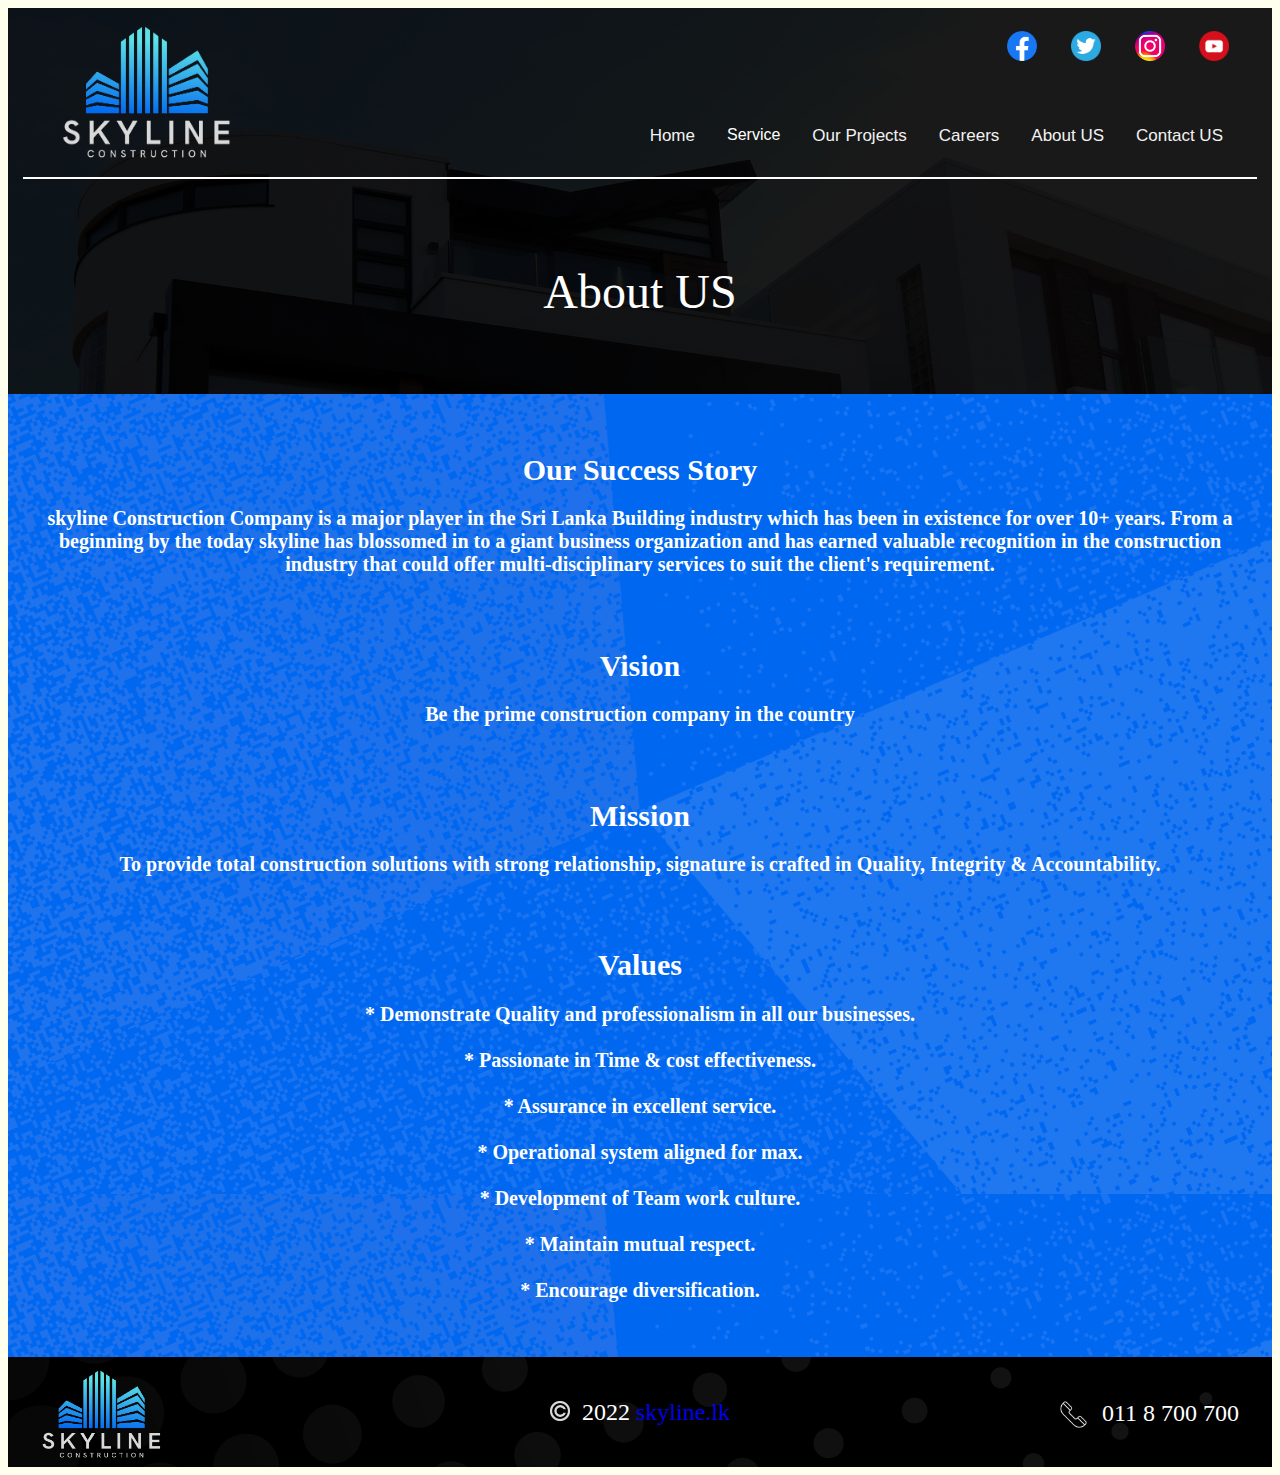
<file: about us.html>
<!DOCTYPE html>
<html>
<head>
<title>skyline construction</title>
 <style>
      /* unvisited link */
      a:link {
        text-decoration: none;
      }
      /* visited link */
      a:visited {
        color: #ffffff;
      }
      /* mouse over link */
      a:hover {
        color: #00008B;
      }
      /* selected link */
      a:active {
        color: #00008B;
      }
    </style>
<link rel="icon" type="image/x-icon" href="logo/skyline.png">	
<link rel = "stylesheet" href="nbs.css">
</head>
<body bgcolor="#FFFFEE">

<!--header-->
<table border="0" width="100%"  align="center" background="cover/cv02.png">
<tr><td rowspan="2"> 
<a href="index.html"> 
<img src="logo/skyline02.png" width="170" height="150" style="margin-left:50px; ">

</td>

<!--Social media-->
<td height="50" align="right">
<a target="_blank" href="https://www.facebook.com"><img src="image/fb.png" width="30" height="30" style="margin-top:20px; margin-right:30px"> </a>
<a target="_blank" href="https://twitter.com/"><img src="image/twitter.png" width="30" height="30" style="margin-top:20px; margin-right:30px"> </a>
<a target="_blank" href="https://www.instagram.com/"><img src="image/instagram.png" width="30" height="30" style="margin-top:20px; margin-right:30px"> </a> 
<a target="_blank" href="https://www.youtube.com/"><img src="image/youtube.png" width="30" height="30" style="margin-top:20px; margin-right:40px "> </a>

</td></tr>


<!--Navigation bar-->
<tr>
<td>
<div class="navbar">
  <a href="contact us.html">Contact US</a>
  <a href="about us.html">About US</a>
  <a href="careers.html">Careers</a>
  <a href="our projects.html">Our Projects</a>
    <div class="dropdown">
    <button class="dropbtn">Service
      <i class="fa fa-caret-down"></i>
    </button>
    <div class="dropdown-content">
      <a href="house.html"> House Design & Build </a>
      <a href="garden.html">Garden Design</a>
      <a href="gate.html">Gates</a>
	  <a href="solar.html">Solar</a>
    </div>
  </div>
  <a href="index.html">Home</a>
</div>


</td>
</tr >


<!--header line-->
<tr><td colspan="2">
<hr width="98%"
        size="2" color="white">
</td>
</tr>


<!--cover-->
<tr><td height="200"  colspan="2" align="center">
<font color="#ffffff" size="08"> About US</font>   
</td></tr>

</table>




<table border="0" width="100%"  align="center"  background="cover/cv.png">
<tr><td height="590"> 

<br>
<br>

<h1 align="center"  style="color: #ffffff; font-size: 30px; ">Our Success Story</h1>

<h2 align="center"  style="color: #ffffff; font-size: 20px; margin-left:30px; margin-right:30px;">
skyline Construction Company is a major player in the Sri Lanka Building 
industry which has been in existence for over 10+ years.
From a beginning by the  today skyline has blossomed in to a giant 
business organization and has earned valuable recognition in the construction 
industry that could offer multi-disciplinary services to suit the client's requirement.</h2>

<br>
<br>

<h1 align="center"  style="color: #ffffff; font-size: 30px; ">Vision</h1>
 <h2 align="center"  style="color: #ffffff; font-size: 20px; margin-left:30px; margin-right:30px;">
 Be the prime construction company in the country
 </h2>

<br>
<br>


<h1 align="center"  style="color: #ffffff; font-size: 30px; ">Mission</h1>
 <h2 align="center"  style="color: #ffffff; font-size: 20px; margin-left:30px; margin-right:30px;">
 To provide total construction solutions with strong relationship, signature is crafted in Quality, Integrity & Accountability.
 </h2>

<br>
<br>

 <h1 align="center"  style="color: #ffffff; font-size: 30px; ">  Values </h1>
<h2 align="center"  style="color: #ffffff; font-size: 20px; margin-left:30px; margin-right:30px;">
*  Demonstrate Quality and professionalism in all our businesses.<br>
<br>
*  Passionate in Time & cost effectiveness.<br>
<br>
*  Assurance in excellent service.<br>
<br>
*  Operational system aligned for max.<br>
<br>
*  Development of Team work culture.<br>
<br>
*  Maintain mutual respect.<br>
<br>
*  Encourage diversification.<br>
</h2>

<br>
<br>

</td></tr>
</table>




<!--footer-->
<table border="0" width="100%"  align="center"  background="cover/fcv.png">
<tr><td height="100" width="33.3333333%"> 
<a href="index.html">
<img src="logo/skyline02.png" width="120" height="100" style="margin-left:30px;"> </a>
</td>

<td width="33.3333333%" align="center">
<img src="image/cr.png" width="20" height="20" style="margin-bottom:-1px;"> &nbsp
		<font color="#ffffff" size="5">  2022 <a href="index.html"> skyline.lk </a></font> 
</td >
<td width="33.3333333%" align="right" >
<img src="image/phone1.gif" width="30" height="30" style="margin-bottom:-7px;"> &nbsp
<font color="#ffffff" size="5" style="margin-right:30px">011 8 700 700</font> 
</td>

</tr>

</table>



</body>
</html>
</file>
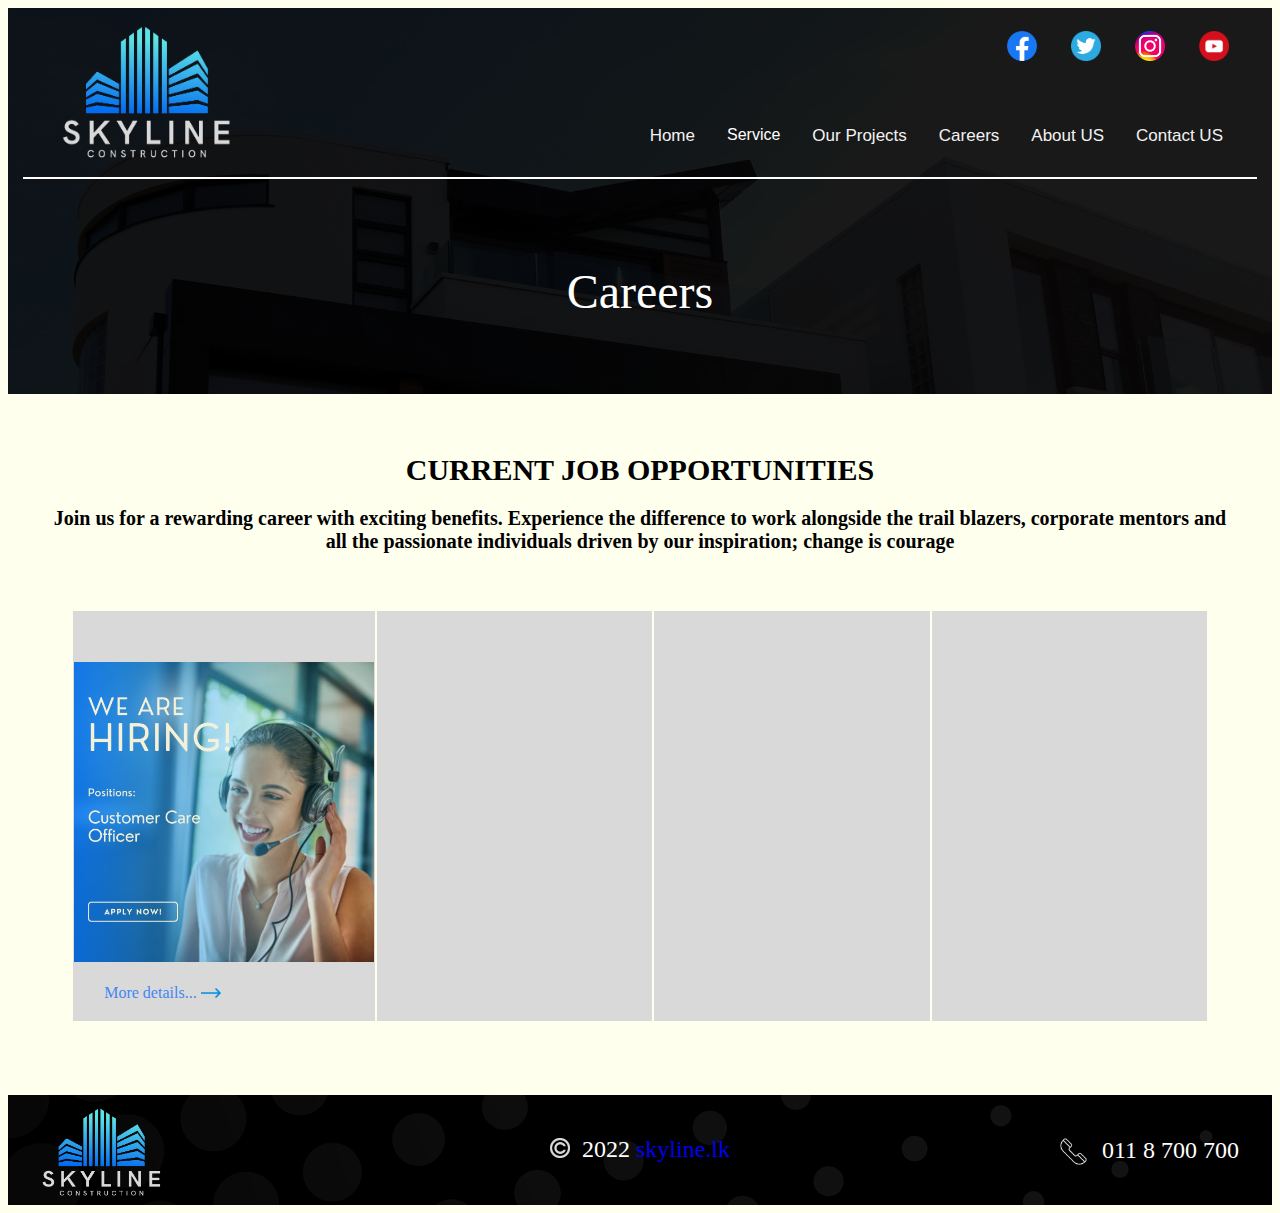
<file: careers.html>
<!DOCTYPE html>
<html>
<head>
<title>skyline construction</title>
 <style>
      /* unvisited link */
      a:link {
        text-decoration: none;
      }
      /* visited link */
      a:visited {
        color: #ffffff;
      }
      /* mouse over link */
      a:hover {
        color: #00008B;
      }
      /* selected link */
      a:active {
        color: #00008B;
      }
    </style>
<link rel="icon" type="image/x-icon" href="logo/skyline.png">	
<link rel = "stylesheet" href="nbs.css">
</head>
<body bgcolor="#FFFFEE">

<!--header-->
<table border="0" width="100%"  align="center" background="cover/cv02.png">
<tr><td rowspan="2"> 
<a href="index.html"> 
<img src="logo/skyline02.png" width="170" height="150" style="margin-left:50px; ">

</td>

<!--Social media-->
<td height="50" align="right">
<a target="_blank" href="https://www.facebook.com"><img src="image/fb.png" width="30" height="30" style="margin-top:20px; margin-right:30px"> </a>
<a target="_blank" href="https://twitter.com/"><img src="image/twitter.png" width="30" height="30" style="margin-top:20px; margin-right:30px"> </a>
<a target="_blank" href="https://www.instagram.com/"><img src="image/instagram.png" width="30" height="30" style="margin-top:20px; margin-right:30px"> </a> 
<a target="_blank" href="https://www.youtube.com/"><img src="image/youtube.png" width="30" height="30" style="margin-top:20px; margin-right:40px "> </a>

</td></tr>


<!--Navigation bar-->
<tr>
<td>
<div class="navbar">
  <a href="contact us.html">Contact US</a>
  <a href="about us.html">About US</a>
  <a href="careers.html">Careers</a>
  <a href="our projects.html">Our Projects</a>
    <div class="dropdown">
    <button class="dropbtn">Service
      <i class="fa fa-caret-down"></i>
    </button>
    <div class="dropdown-content">
      <a href="house.html"> House Design & Build </a>
      <a href="garden.html">Garden Design</a>
      <a href="gate.html">Gates</a>
	  <a href="solar.html">Solar</a>
    </div>
  </div>
  <a href="index.html">Home</a>
</div>


</td>
</tr >


<!--header line-->
<tr><td colspan="2">
<hr width="98%"
        size="2" color="white">
</td>
</tr>


<!--cover-->
<tr><td height="200"  colspan="2" align="center">
<font color="#ffffff" size="08"> Careers</font>   
</td></tr>

</table>

<!--content-->
<br>
<br>

<table border="0" width="100%"  align="center" >
<tr><td>

<h1 align="center"  style="color: #000000; font-size: 30px; ">CURRENT JOB OPPORTUNITIES</h1>

<h2 align="center"  style="color: #000000; font-size: 20px; margin-left:30px; margin-right:30px;">
Join us for a rewarding career with exciting benefits.
Experience the difference to work alongside the trail blazers, corporate mentors and all the passionate
individuals driven by our inspiration; change is courage
</h2>
</td></tr>
</table>

<br>
<br>

<table border="0" width="90%"  align="center" >
<tr><td width="25%" bgcolor="#D9D9D9">
<a href="cr1.html"><img src="image/careers.png" width="300" height="300" style="margin-left:px; margin-top:50px; " >
 <br>
 <br>
		<font color="#ffffff" size="3" style="margin-left:15px;"> <a href="cr1.html" style="color: #4286f4"> More details...</a></font>
		<a href="cr1.html"><img src="image/arrow.png" width="20" height="10"></a>
 <br>
 <br>

</td>
<td width="25%" bgcolor="#D9D9D9"></td>
<td width="25%" bgcolor="#D9D9D9"></td>
<td width="25%" bgcolor="#D9D9D9"></td>
</tr>
</table>

<br>
<br>
<br>
<br>

<!--footer-->
<table border="0" width="100%"  align="center"  background="cover/fcv.png">
<tr><td height="100" width="33.3333333%"> 
<a href="index.html">
<img src="logo/skyline02.png" width="120" height="100" style="margin-left:30px;"> </a>
</td>

<td width="33.3333333%" align="center">
<img src="image/cr.png" width="20" height="20" style="margin-bottom:-1px;"> &nbsp
		<font color="#ffffff" size="5">  2022 <a href="index.html">skyline.lk </a> </font> 
</td >
<td width="33.3333333%" align="right" >
<img src="image/phone1.gif" width="30" height="30" style="margin-bottom:-7px;"> &nbsp
<font color="#ffffff" size="5" style="margin-right:30px">011 8 700 700</font> 
</td>

</tr>

</table>



</body>
</html>
</file>
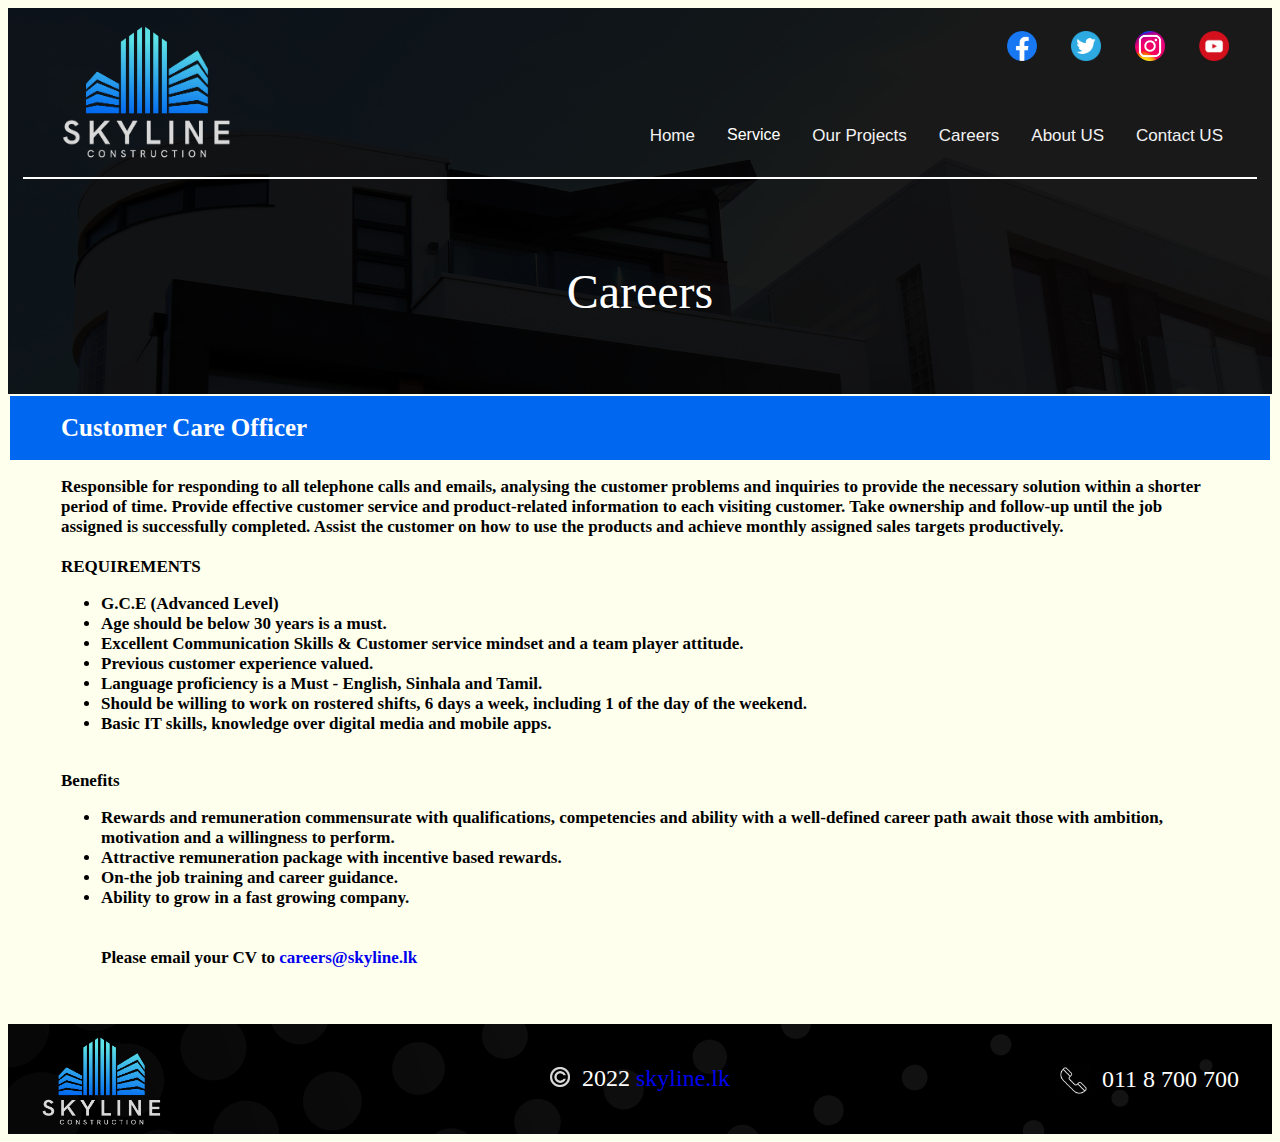
<file: cr1.html>
<!DOCTYPE html>
<html>
<head>
<title>skyline construction</title>
 <style>
      /* unvisited link */
      a:link {
        text-decoration: none;
      }
      /* visited link */
      a:visited {
        color: #ffffff;
      }
      /* mouse over link */
      a:hover {
        color: #00008B;
      }
      /* selected link */
      a:active {
        color: #00008B;
      }
    </style>
<link rel="icon" type="image/x-icon" href="logo/skyline.png">	
<link rel = "stylesheet" href="nbs.css">
</head>
<body bgcolor="#FFFFEE">

<!--header-->
<table border="0" width="100%"  align="center" background="cover/cv02.png">
<tr><td rowspan="2"> 
<a href="index.html"> 
<img src="logo/skyline02.png" width="170" height="150" style="margin-left:50px; ">

</td>

<!--Social media-->
<td height="50" align="right">
<a target="_blank" href="https://www.facebook.com"><img src="image/fb.png" width="30" height="30" style="margin-top:20px; margin-right:30px"> </a>
<a target="_blank" href="https://twitter.com/"><img src="image/twitter.png" width="30" height="30" style="margin-top:20px; margin-right:30px"> </a>
<a target="_blank" href="https://www.instagram.com/"><img src="image/instagram.png" width="30" height="30" style="margin-top:20px; margin-right:30px"> </a>  
<a target="_blank" href="https://www.youtube.com/"><img src="image/youtube.png" width="30" height="30" style="margin-top:20px; margin-right:40px "> </a>

</td></tr>


<!--Navigation bar-->
<tr>
<td>
<div class="navbar">
  <a href="contact us.html">Contact US</a>
  <a href="about us.html">About US</a>
  <a href="careers.html">Careers</a>
  <a href="our projects.html">Our Projects</a>
    <div class="dropdown">
    <button class="dropbtn">Service
      <i class="fa fa-caret-down"></i>
    </button>
    <div class="dropdown-content">
      <a href="house.html"> House Design & Build </a>
      <a href="garden.html">Garden Design</a>
      <a href="gate.html">Gates</a>
	  <a href="solar.html">Solar</a>
    </div>
  </div>
  <a href="index.html">Home</a>
</div>


</td>
</tr >


<!--header line-->
<tr><td colspan="2">
<hr width="98%"
        size="2" color="white">
</td>
</tr>


<!--cover-->
<tr><td height="200"  colspan="2" align="center">
<font color="#ffffff" size="08"> Careers</font>   
</td></tr>

</table>

<!--content-->
<table border="0" width="100%" align="center">
<tr bgcolor="#0067F1"><td>
<h1 align="left"  style="color: #ffffff; font-size: 25px; margin-left:50px;">Customer Care Officer</h1>

</td></tr>
<tr><td>
<h2 align="left"  style="color: #000000; font-size: 17px; margin-left:50px; margin-right:50px;">

Responsible for responding to all telephone calls and emails, analysing the customer problems and inquiries to 
provide the necessary solution within a shorter period of time. Provide effective customer service and product-related 
information to each visiting customer. Take ownership and follow-up until the job assigned is successfully completed. 
Assist the customer on how to use the products and achieve monthly assigned sales targets productively.

<br>
<br>

REQUIREMENTS
<ul type="disc">
<li> G.C.E (Advanced Level)</li>
<li>Age should be below 30 years is a must.</li>
<li>Excellent Communication Skills & Customer service mindset and a team player attitude.</li>
<li>Previous customer experience valued.</li>
<li>Language proficiency is a Must - English, Sinhala and Tamil.</li>
<li>Should be willing to work on rostered shifts, 6 days a week, including 1 of the day of the weekend.</li>
<li>Basic IT skills, knowledge over digital media and mobile apps.</li>
</ul>

<br>

Benefits
<ul type="disc">
<li>Rewards and remuneration commensurate with qualifications, competencies and ability with a well-defined career path await those 
with ambition, motivation and a willingness to perform.</li>
<li>Attractive remuneration package with incentive based rewards.</li>
<li>On-the job training and career guidance.</li>
<li>Ability to grow in a fast growing company.</li>

<br>
<br>

Please email your CV to <a href="mailto:careers@skyline.lk">careers@skyline.lk</a>

</h2>
</td></tr>
</table>
<br>
<br>

<!--footer-->
<table border="0" width="100%"  align="center"  background="cover/fcv.png">
<tr><td height="100" width="33.3333333%"> 
<a href="index.html">
<img src="logo/skyline02.png" width="120" height="100" style="margin-left:30px;"> </a>
</td>

<td width="33.3333333%" align="center">
<img src="image/cr.png" width="20" height="20" style="margin-bottom:-1px;"> &nbsp
		<font color="#ffffff" size="5">  2022  <a href="index.html">skyline.lk </a></font> 
</td >
<td width="33.3333333%" align="right" >
<img src="image/phone1.gif" width="30" height="30" style="margin-bottom:-7px;"> &nbsp
<font color="#ffffff" size="5" style="margin-right:30px">011 8 700 700</font> 
</td>

</tr>

</table>



</body>
</html>
</file>
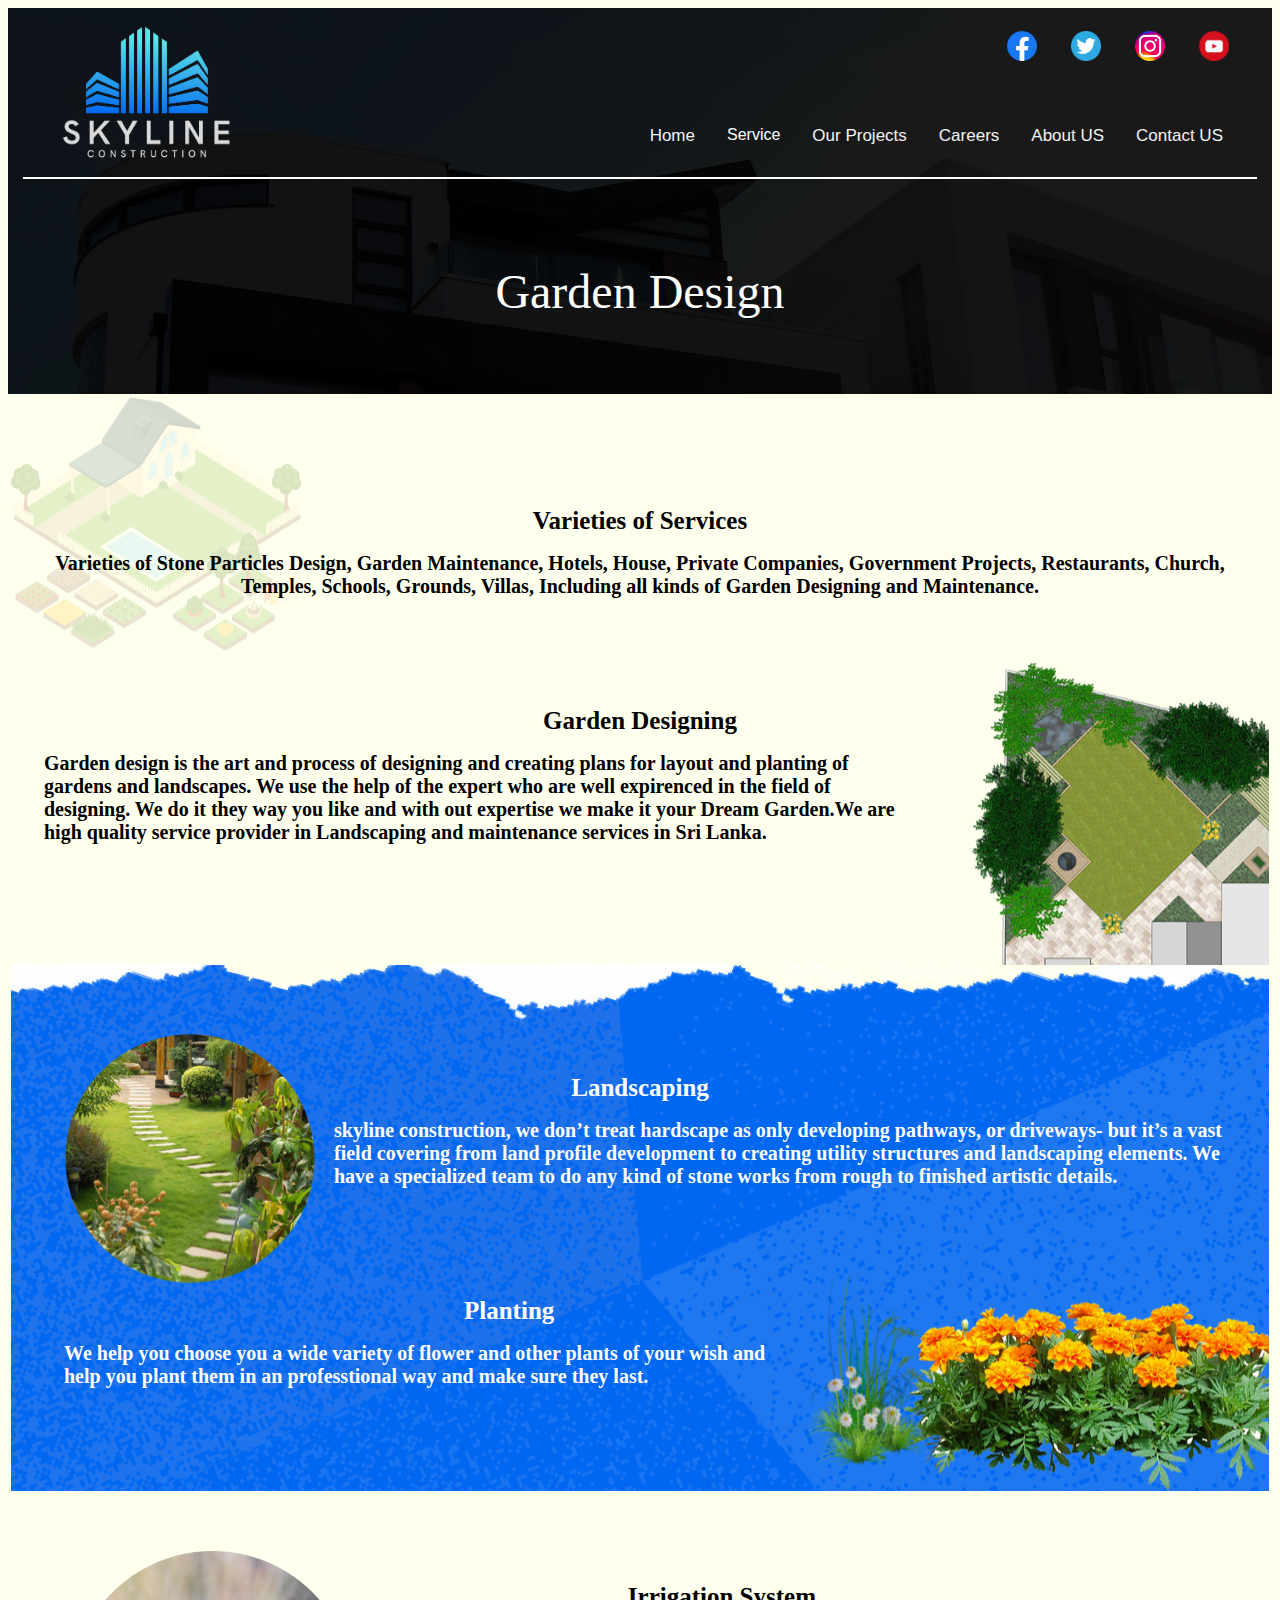
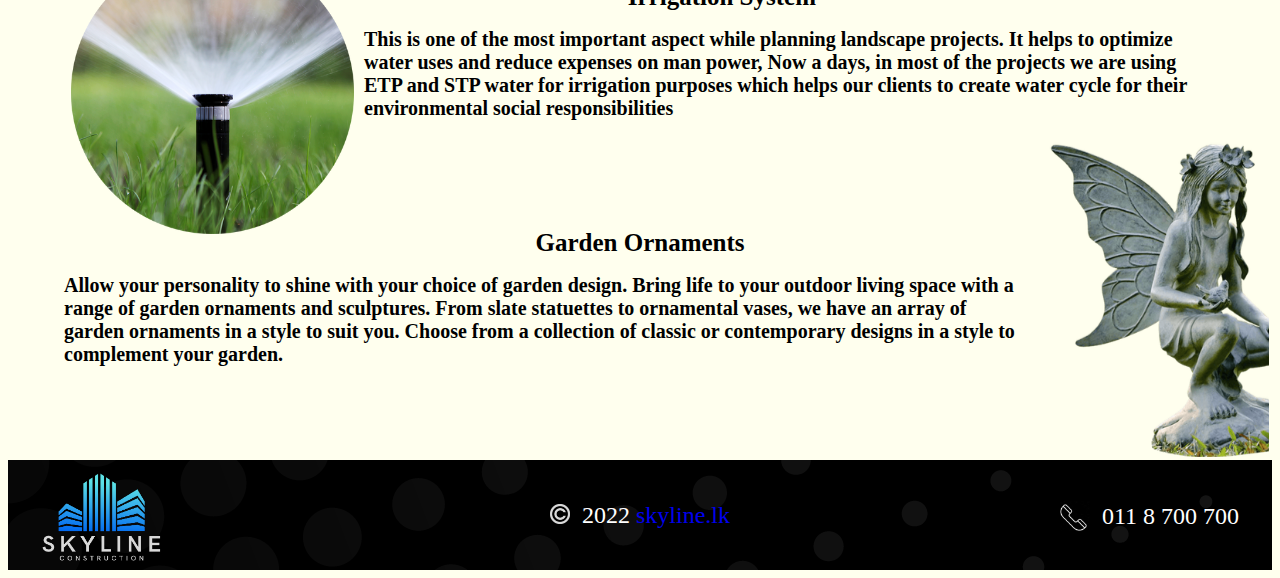
<file: Garden.html>
<!DOCTYPE html>
<html>
<head>
<title>skyline construction</title>
 <style>
      /* unvisited link */
      a:link {
       text-decoration: none;
      }
      /* visited link */
      a:visited {
        color: #ffffff;
      }
      /* mouse over link */
      a:hover {
        color: #00008B;
      }
      /* selected link */
      a:active {
        color: #00008B;
      }
    </style>
<link rel="icon" type="image/x-icon" href="logo/skyline.png">	
<link rel = "stylesheet" href="nbs.css">
</head>
<body bgcolor="#FFFFEE">

<!--header-->
<table border="0" width="100%"  align="center" background="cover/cv02.png">
<tr><td rowspan="2"> 
<a href="index.html"> 
<img src="logo/skyline02.png" width="170" height="150" style="margin-left:50px; ">

</td>

<!--Social media-->
<td height="50" align="right">
<a target="_blank" href="https://www.facebook.com"><img src="image/fb.png" width="30" height="30" style="margin-top:20px; margin-right:30px"> </a>
<a target="_blank" href="https://twitter.com/"><img src="image/twitter.png" width="30" height="30" style="margin-top:20px; margin-right:30px"> </a>
<a target="_blank" href="https://www.instagram.com/"><img src="image/instagram.png" width="30" height="30" style="margin-top:20px; margin-right:30px"> </a> 
<a target="_blank" href="https://www.youtube.com/"><img src="image/youtube.png" width="30" height="30" style="margin-top:20px; margin-right:40px "> </a>

</td></tr>


<!--Navigation bar-->
<tr>
<td>
<div class="navbar">
  <a href="contact us.html">Contact US</a>
  <a href="about us.html">About US</a>
  <a href="careers.html">Careers</a>
  <a href="our projects.html">Our Projects</a>
    <div class="dropdown">
    <button class="dropbtn">Service
      <i class="fa fa-caret-down"></i>
    </button>
    <div class="dropdown-content">
      <a href="house.html"> House Design & Build </a>
      <a href="garden.html">Garden Design</a>
      <a href="gate.html">Gates</a>
	  <a href="solar.html">Solar</a>
    </div>
  </div>
  <a href="index.html">Home</a>
</div>


</td>
</tr >


<!--header line-->
<tr><td colspan="2">
<hr width="98%"
        size="2" color="white">
</td>
</tr>


<!--cover-->
<tr><td height="200"  colspan="2" align="center">
<font color="#ffffff" size="08"> Garden Design</font>   
</td></tr>

</table>

<!--body-->
<table border="0" width="100%" align="center">
<tr><td>
   
   
   <table border="0" width="100%" align="center" background="cover/g1.png">
   <tr><td>
   
   <br>
   <br>
   <br>
   <br>
   <br>
    
   <h1 align="center"  style="color: #000000; font-size: 25px;">Varieties of Services</h1>
   <h2 align="center"  style="color: #000000; font-size: 20px; margin-left:30px; margin-right:30px;">
   Varieties of Stone Particles Design, Garden Maintenance, Hotels, House, Private Companies, Government Projects, Restaurants, 
   Church, Temples, Schools, Grounds, Villas, Including all kinds of Garden Designing and Maintenance.
   </h2>
   <br>
   <br>
   </td></tr>
  
   <tr><td>
   <br>
   <br>

   <h1 align="center"  style="color: #000000; font-size: 25px;">Garden Designing</h1>
   <h2 align="left"  style="color: #000000; font-size: 20px; margin-left:30px; margin-right:350px; margin-bottom:100px;">
   Garden design is the art and process of designing and creating plans for layout and planting of gardens and landscapes. 
   We use the help of the expert who are well expirenced in the field of designing. We do it they way you like and with out 
   expertise we make it your Dream Garden.We are high quality  service provider in Landscaping and maintenance services in Sri Lanka.
   </h2>
   <br>
   
   </td></tr>
   </table>
   
   
   
   <table border="0" width="100%" align="center" background="cover/gg2.png">
   <tr><td>
   
   <br>
   <br>
   <br>
   <br>
   <br>
   
   <h1 align="center"  style="color: #ffffff; font-size: 25px;">Landscaping</h1>
   <h2 align="left"  style="color: #ffffff; font-size: 20px; margin-left:320px; margin-right:30px;">
  
   skyline construction, we don’t treat hardscape as only developing pathways, or driveways- but it’s a vast 
   field covering from land profile development to creating utility structures and landscaping elements. 
   We have a specialized team to do any kind of stone works from rough to finished artistic details.
   </h2>
   <br>
  
   </td></tr>

   <tr><td>
   <br>
   <br>
  <br>
   <h1 align="left"  style="color: #ffffff; font-size: 25px; margin-left:450px; ">Planting</h1>
  
   <h2 align="left"  style="color: #ffffff; font-size: 20px; margin-left:50px; margin-right:500px; margin-bottom:100px;">
   We help you choose you a wide variety of flower and other plants of your wish and help you plant them 
   in an professtional way and make sure they last.
   </h2>
   
 
   </td></tr>
   </table>  
   
   
  
   <table border="0" width="100%" align="center" background="cover/g3.png">
   <tr><td>
   
   <br>
   <br>
   <br>
   <br>
   
   <h1 align="right"  style="color: #000000; font-size: 25px; margin-right:450px;">Irrigation System</h1>
   <h2 align="left"  style="color: #000000; font-size: 20px; margin-left:350px; margin-right:50px;">
   This is one of the most important aspect while planning landscape projects. It helps to optimize water uses and reduce expenses 
   on man power, Now a days, in most of the projects we are using ETP and STP water for irrigation purposes which helps our clients 
   to create water cycle for their environmental social responsibilities
   </h2>
   <br>
   <br>
   </td></tr>

   <tr><td>
   <br>
   <br>
   <h1 align="center"  style="color: #000000; font-size: 25px;">Garden Ornaments</h1>
   <h2 align="left"  style="color: #000000; font-size: 20px; margin-left:50px; margin-right:250px;">
   Allow your personality to shine with your choice of garden design. Bring life to your outdoor living space with a range of 
   garden ornaments and sculptures. From slate statuettes to ornamental vases, we have an array of garden ornaments in a style to suit you. 
   Choose from a collection of classic or contemporary designs in a style to complement your garden.
   </h2>
   
   <br>
   <br>
   <br>
   <br>
   
   </td></tr>
   </table>   
   
   
   
</td></tr>
</table>



<!--footer-->
<table border="0" width="100%"  align="center"  background="cover/fcv.png">
<tr><td height="100" width="33.3333333%"> 
<a href="index.html">
<img src="logo/skyline02.png" width="120" height="100" style="margin-left:30px;"> </a>
</td>

<td width="33.3333333%" align="center">
<img src="image/cr.png" width="20" height="20" style="margin-bottom:-1px;"> &nbsp
		<font color="#ffffff" size="5"> 2022  <a href="index.html">skyline.lk </a></font> 
</td >
<td width="33.3333333%" align="right" >
<img src="image/phone1.gif" width="30" height="30" style="margin-bottom:-7px;"> &nbsp
<font color="#ffffff" size="5" style="margin-right:30px">011 8 700 700</font> 
</td>

</tr>

</table>



</body>
</html>
</file>
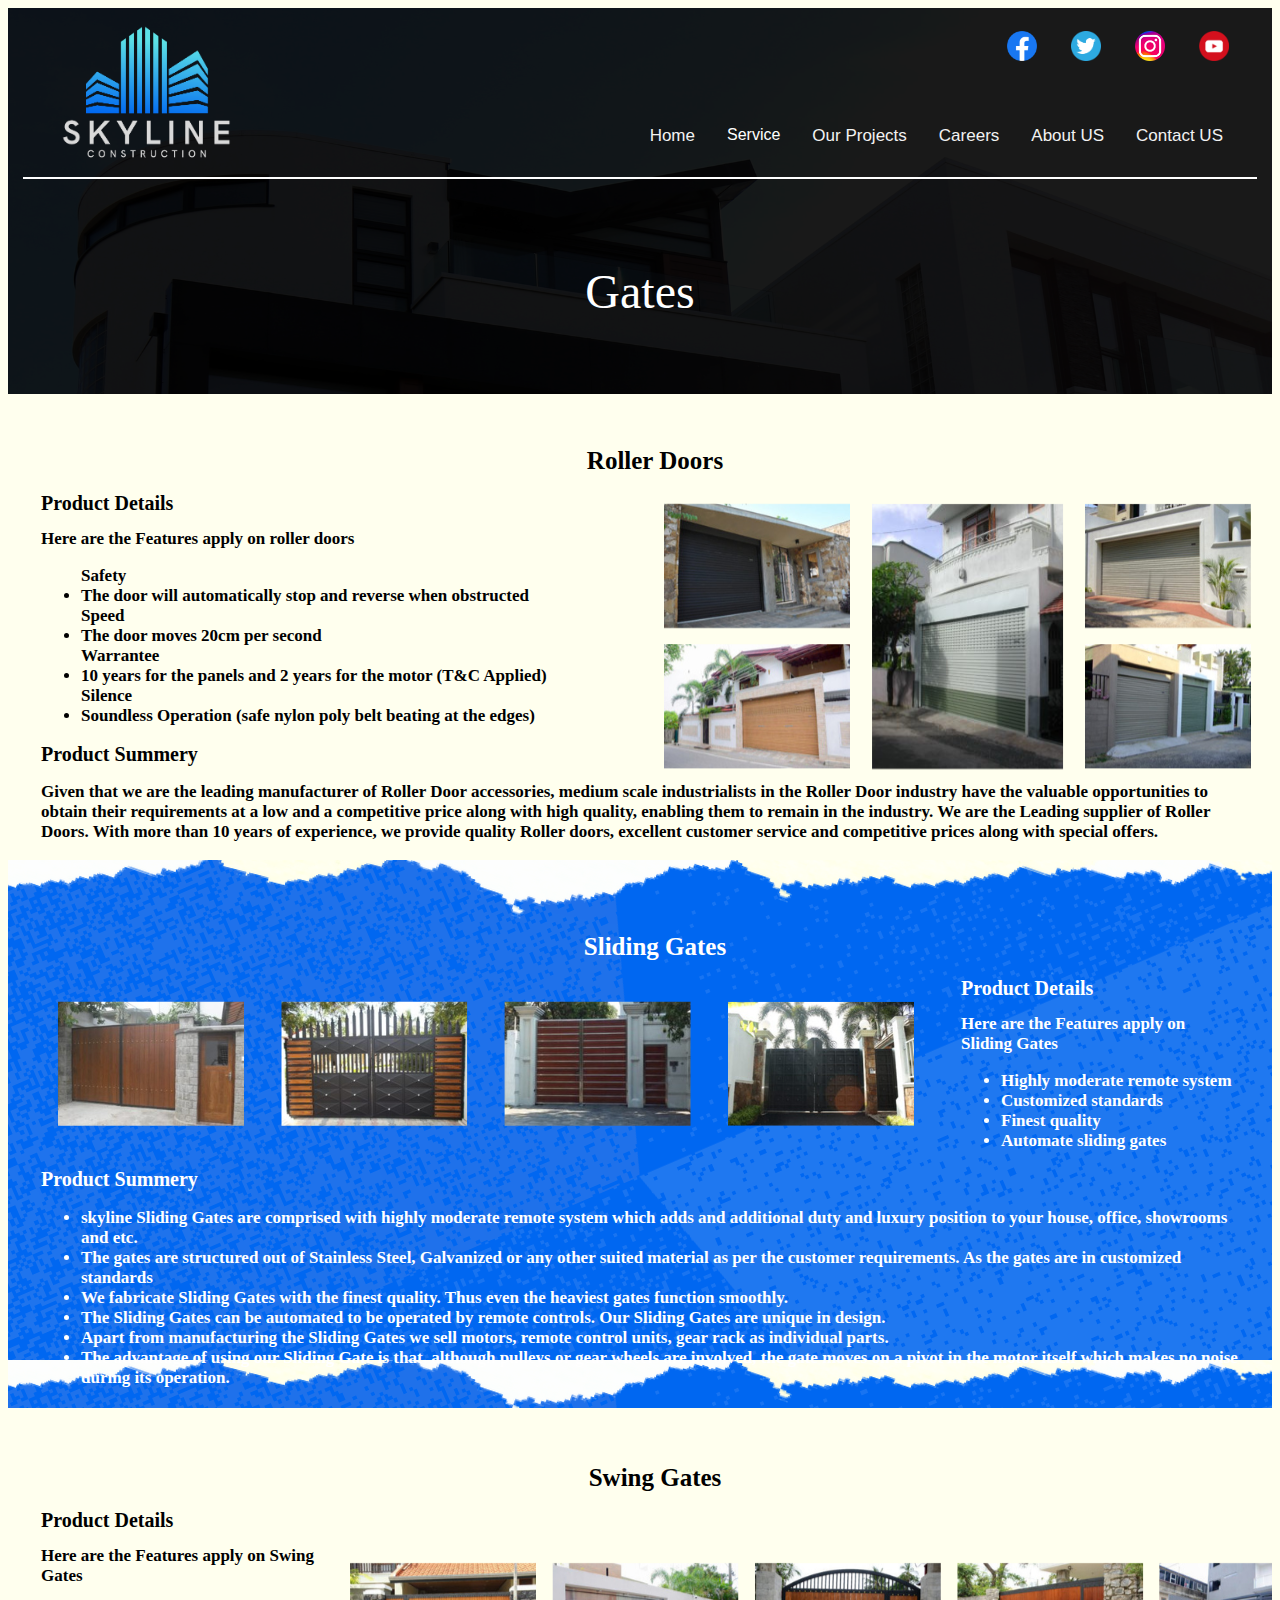
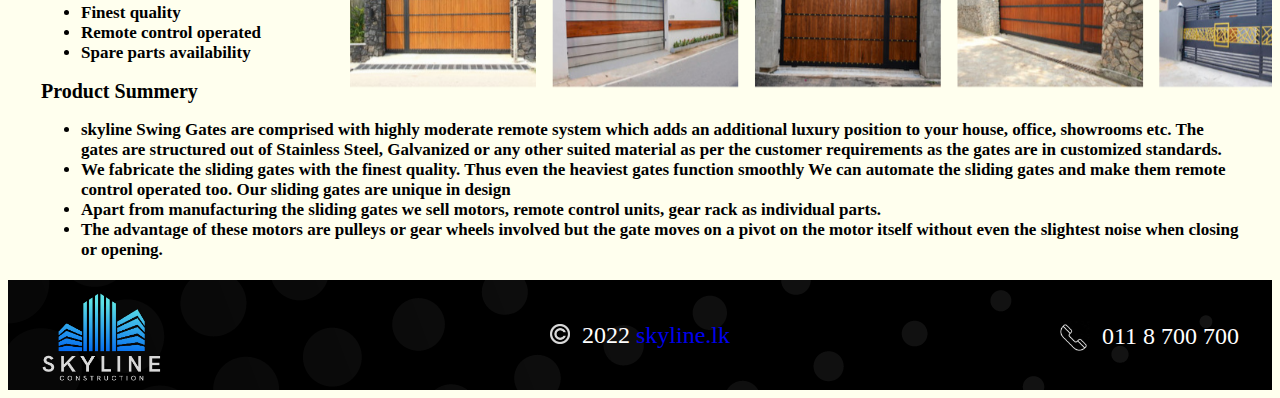
<file: gate.html>
<!DOCTYPE html>
<html>
<head>
<title>skyline construction</title>
 <style>
      /* unvisited link */
      a:link {
       text-decoration: none;
      }
      /* visited link */
      a:visited {
        color: #ffffff;
      }
      /* mouse over link */
      a:hover {
        color: #00008B;
      }
      /* selected link */
      a:active {
        color: #00008B;
      }
    </style>
<link rel="icon" type="image/x-icon" href="logo/skyline.png">	
<link rel = "stylesheet" href="nbs.css">
</head>
<body bgcolor="#FFFFEE">

<!--header-->
<table border="0" width="100%"  align="center" background="cover/cv02.png">
<tr><td rowspan="2">  
<a href="index.html">
<img src="logo/skyline02.png" width="170" height="150" style="margin-left:50px; ">

</td>

<!--Social media-->
<td height="50" align="right">
<a target="_blank" href="https://www.facebook.com"><img src="image/fb.png" width="30" height="30" style="margin-top:20px; margin-right:30px"> </a> 
<a target="_blank" href="https://twitter.com/"><img src="image/twitter.png" width="30" height="30" style="margin-top:20px; margin-right:30px"> </a> 
<a target="_blank" href="https://www.instagram.com/"><img src="image/instagram.png" width="30" height="30" style="margin-top:20px; margin-right:30px"> </a> 
<a target="_blank" href="https://www.youtube.com/"><img src="image/youtube.png" width="30" height="30" style="margin-top:20px; margin-right:40px "> </a>

</td></tr>


<!--Navigation bar-->
<tr>
<td>
<div class="navbar">
  <a href="contact us.html">Contact US</a>
  <a href="about us.html">About US</a>
  <a href="careers.html">Careers</a>
  <a href="our projects.html">Our Projects</a>
    <div class="dropdown">
    <button class="dropbtn">Service
      <i class="fa fa-caret-down"></i>
    </button>
    <div class="dropdown-content">
      <a href="house.html"> House Design & Build </a>
      <a href="garden.html">Garden Design</a>
      <a href="gate.html">Gates</a>
	  <a href="solar.html">Solar</a>
    </div>
  </div>
  <a href="index.html">Home</a>
</div>


</td>
</tr >


<!--header line-->
<tr><td colspan="2">
<hr width="98%"
        size="2" color="white">
</td>
</tr>


<!--cover-->
<tr><td height="200"  colspan="2" align="center">
<font color="#ffffff" size="08"> Gates </font>   
</td></tr>

</table>

<!--01-->
<table border="0" width="100%" align="Center" background="cover/gcv.png" >
<tr><td> 
<h1 align="center"  style="color: #000000; font-size: 25px; margin-left:30px;  margin-top:50px;"> Roller Doors </h1>

<h1 align="left"  style="color: #000000; font-size: 20px; margin-left:30px;"> Product Details </h1> 
 
 <h2 align="left"  style="color: #000000; font-size: 17px; margin-left:30px;">
Here are the Features apply on roller doors

<ul type="disc">
Safety
<li>The door will automatically stop and reverse when obstructed</li>
Speed
<li>The door moves 20cm per second</li>
Warrantee
<li>10 years for the panels and 2 years for the motor (T&C Applied)</li>
Silence
<li>Soundless Operation (safe nylon poly belt beating at the edges)</li> </ul></h2>


<h2 align="left"  style="color: #000000; font-size: 20px; margin-left:30px;">Product Summery</h2>

<h2 align="left"  style="color: #000000; font-size: 17px; margin-left:30px; margin-right:30px;">
Given that we are the leading manufacturer of Roller Door accessories, medium scale industrialists in the 
Roller Door industry have the valuable opportunities to obtain their requirements at a low and a competitive 
price along with high quality, enabling them to remain in the industry. We are the Leading supplier of Roller  Doors.
 With more than 10 years of experience, we provide quality Roller doors, excellent customer service and competitive 
prices along with special offers.
</h2>

</td></tr>
</table>


<!--02-->
<table border="0" width="100%" align="center" background="cover/gcv1.png">
<tr><td>

<h1 align="center"  style="color: #ffffff; font-size: 25px; margin-left:30px; margin-top:70px; ">Sliding Gates</h1>

<h1 align="left"  style="color: #ffffff; font-size: 20px; margin-left:950px; margin-right:30px;"> Product Details </h1>
 
<h2 align="left"  style="color: #ffffff; font-size: 17px; margin-left:950px;margin-right:30px;">
Here are the Features apply on Sliding Gates
<ul type="disc">
<li>Highly moderate remote system</li>
<li>Customized standards</li>
<li>Finest quality</li>
<li>Automate sliding gates</li></ul></h2>


<h2 align="left"  style="color: #ffffff; font-size: 20px; margin-left:30px;">Product Summery</h2>

<h2 align="left"  style="color: #ffffff; font-size: 17px; margin-left:30px;  margin-right:30px;">
<ul type="disc">
<li>skyline Sliding Gates are comprised with highly moderate remote system which adds and additional duty and luxury position 
to your house, office, showrooms and etc.</li>

<li>The gates are structured out of Stainless Steel, Galvanized or any other suited material as per the customer requirements. 
As the gates are in customized standards</li>

<li>We fabricate Sliding Gates with the finest quality. Thus even the heaviest gates function smoothly.</li>

<li>The Sliding Gates can be automated to be operated by remote controls. Our Sliding Gates are unique in design.</li>

<li>Apart from manufacturing the Sliding Gates we sell motors, remote control units, gear rack as individual parts.</li>

<li>The advantage of using our Sliding Gate is that, although pulleys or gear wheels are involved, the gate moves on a 
pivot in the motor itself which makes no noise during its operation.</li></ul></h2>

</td></tr>
</table>


<!--03-->
<table border="0" width="100%" align="center" background="cover/gcv2.png">
<tr><td>
<br>
<br>
<h1 align="center"  style="color: #000000; font-size: 25px; margin-left:30px; ">Swing Gates</h1>

<h1 align="left"  style="color: #000000; font-size: 20px; margin-left:30px;"> Product Details </h1>
 
<h2 align="left"  style="color: #000000; font-size: 17px; margin-left:30px;">
Here are the Features apply on Swing <br> Gates
<ul type="disc">
<li>Finest quality</li>
<li>Remote control operated</li>
<li>Spare parts availability</li></ul></h2>


<h2 align="left"  style="color: #000000; font-size: 20px; margin-left:30px;">Product Summery</h2>

<h2 align="left"  style="color: #000000; font-size: 17px; margin-left:30px;  margin-right:30px;">
<ul type="disc">
<li>skyline Swing Gates are comprised with highly moderate remote system which adds an additional luxury position to your house, 
office, showrooms etc. The gates are structured out of Stainless Steel, Galvanized or any other suited material as per the customer 
requirements as the gates are in customized standards.
</li>

<li>We fabricate the sliding gates with the finest quality. Thus even the heaviest gates function smoothly
We can automate the sliding gates and make them remote control operated too. Our sliding gates are
unique in design</li>

<li>Apart from manufacturing the sliding gates we sell motors, remote control units, gear rack as individual
parts.</li>

<li>The advantage of these motors are pulleys or gear wheels involved but the gate moves on a pivot on the
motor itself without even the slightest noise when closing or opening.
</li>
</ul></h2>

</td></tr>
</table>



<!--footer-->
<table border="0" width="100%"  align="center"  background="cover/fcv.png">
<tr><td height="100" width="33.3333333%"> 
<a href="index.html">
<img src="logo/skyline02.png" width="120" height="100" style="margin-left:30px;"> </a>
</td>

<td width="33.3333333%" align="center">
<img src="image/cr.png" width="20" height="20" style="margin-bottom:-1px;"> &nbsp
		<font color="#ffffff" size="5"> 2022 <a href="index.html">skyline.lk </a></font> 
</td >
<td width="33.3333333%" align="right" >
<img src="image/phone1.gif" width="30" height="30" style="margin-bottom:-7px;"> &nbsp
<font color="#ffffff" size="5" style="margin-right:30px">011 8 700 700</font> 
</td>

</tr>

</table>



</body>
</html>
</file>
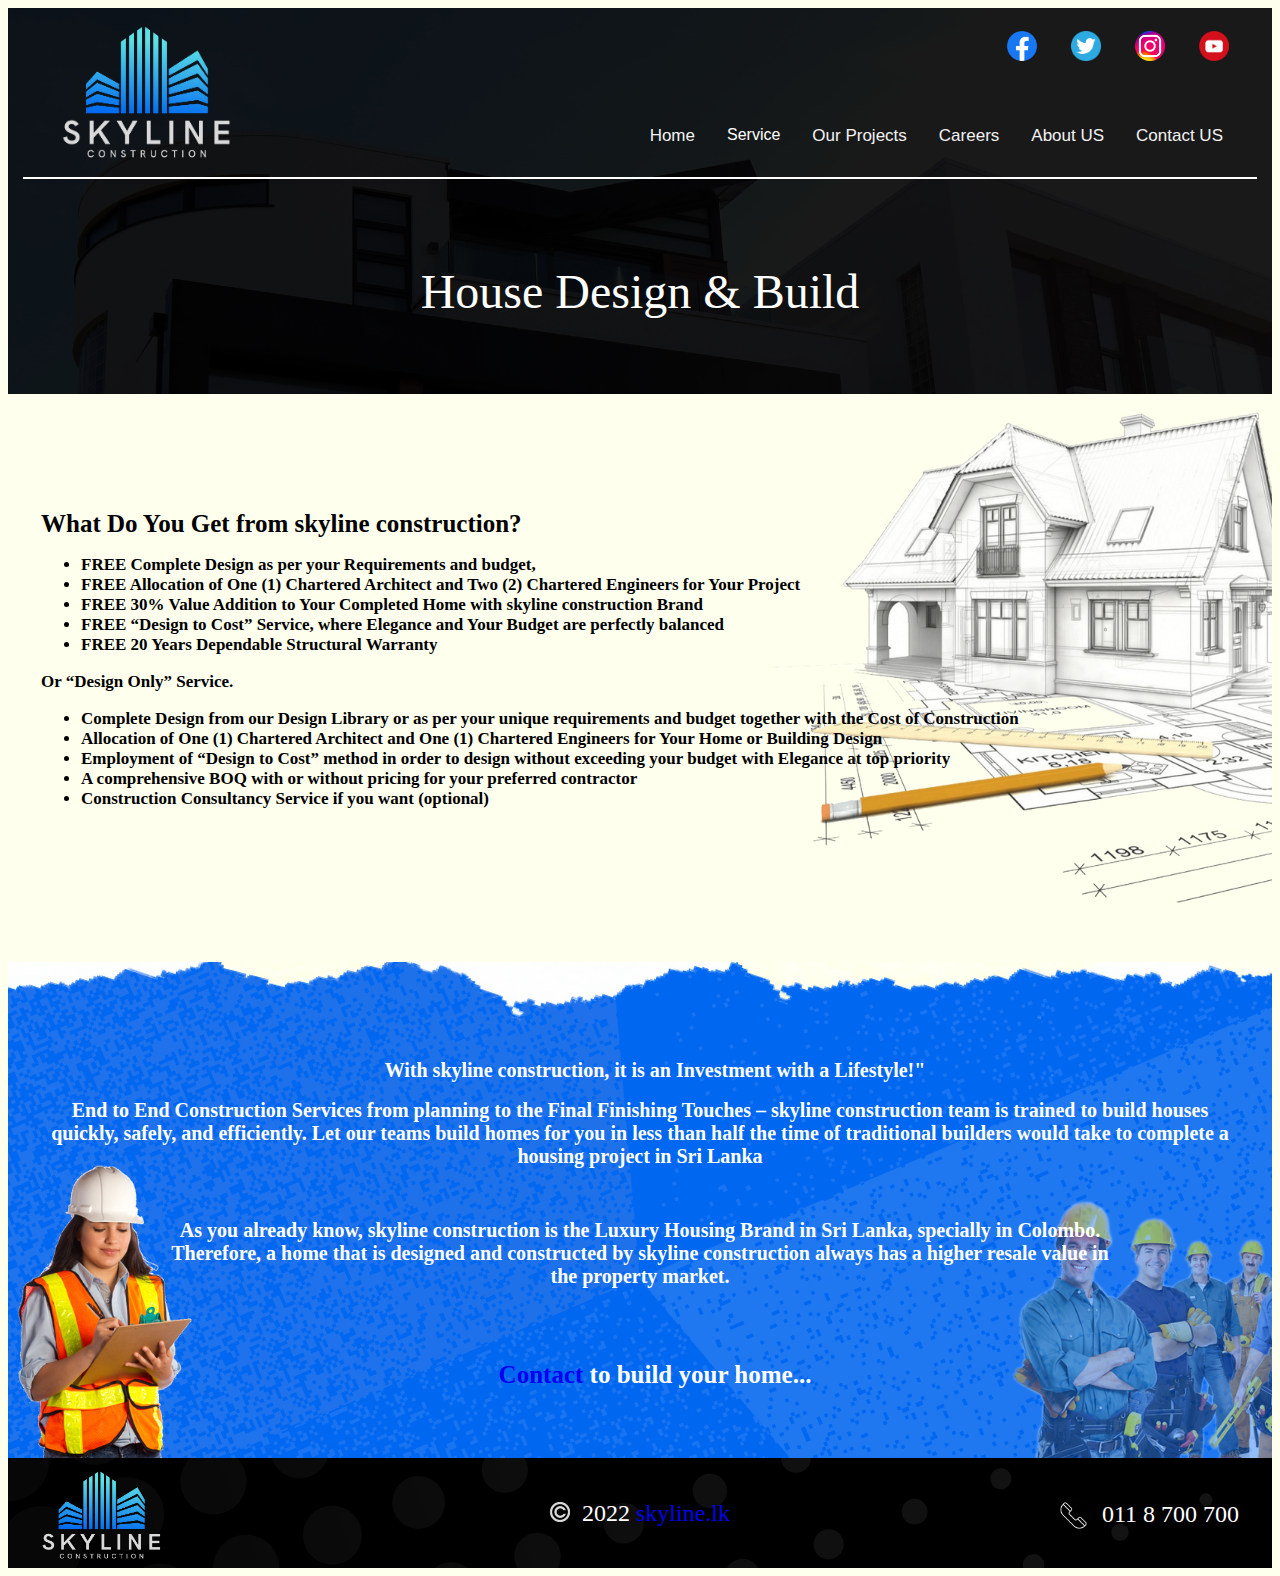
<file: house.html>
<!DOCTYPE html>
<html>
<head>
<title>skyline construction</title>
 <style>
      /* unvisited link */
      a:link {
       text-decoration: none;
      }
      /* visited link */
      a:visited {
        color: #ffffff;
      }
      /* mouse over link */
      a:hover {
        color: #00008B;
      }
      /* selected link */
      a:active {
        color: #00008B;
      }
    </style>
<link rel="icon" type="image/x-icon" href="logo/skyline.png">	
<link rel = "stylesheet" href="nbs.css">
</head>
<body bgcolor="#FFFFEE">

<!--header-->
<table border="0" width="100%"  align="center" background="cover/cv02.png">
<tr><td rowspan="2"> 
<a href="index.html"> 
<img src="logo/skyline02.png" width="170" height="150" style="margin-left:50px; ">

</td>

<!--Social media-->
<td height="50" align="right">
<a target="_blank" href="https://www.facebook.com"><img src="image/fb.png" width="30" height="30" style="margin-top:20px; margin-right:30px"> </a>
<a target="_blank" href="https://twitter.com/"><img src="image/twitter.png" width="30" height="30" style="margin-top:20px; margin-right:30px"> </a>
<a target="_blank" href="https://www.instagram.com/"><img src="image/instagram.png" width="30" height="30" style="margin-top:20px; margin-right:30px"> </a> 
<a target="_blank" href="https://www.youtube.com/"><img src="image/youtube.png" width="30" height="30" style="margin-top:20px; margin-right:40px "> </a>

</td></tr>


<!--Navigation bar-->
<tr>
<td>
<div class="navbar">
  <a href="contact us.html">Contact US</a>
  <a href="about us.html">About US</a>
  <a href="careers.html">Careers</a>
  <a href="our projects.html">Our Projects</a>
    <div class="dropdown">
    <button class="dropbtn">Service
      <i class="fa fa-caret-down"></i>
    </button>
    <div class="dropdown-content">
      <a href="house.html"> House Design & Build </a>
      <a href="garden.html">Garden Design</a>
      <a href="gate.html">Gates</a>
	  <a href="solar.html">Solar</a>
    </div>
  </div>
  <a href="index.html">Home</a>
</div>

</td>
</tr >


<!--header line-->
<tr><td colspan="2">
<hr width="98%"
        size="2" color="white">
</td>
</tr>


<!--cover-->
<tr><td height="200"  colspan="2" align="center">
<font color="#ffffff" size="08"> House Design & Build</font>   
</td></tr>

</table>

<br>

<!--body-->
<table border="0" width="100%" align="center" background="cover/hc.png ">
<tr>
<td height="490">
<h1 align="left"  style="color: #000000; font-size: 25px; margin-left:30px;">What Do You Get from skyline construction? </h1>


<h2 align="left"  style="color: #000000; font-size: 17px; margin-left:30px;">
<ul type="disc">
<li>FREE Complete Design as per your Requirements and budget,</li>

<li>FREE Allocation of One (1) Chartered Architect and Two (2) Chartered Engineers for Your Project</li>

<li>FREE 30% Value Addition to Your Completed Home with skyline construction Brand</li>

<li>FREE “Design to Cost” Service, where Elegance and Your Budget are perfectly balanced</li>

<li>FREE 20 Years Dependable Structural Warranty</li></ul> </h2>


<h1 align="left"  style="color: #000000; font-size: 17px; margin-left:30px;">Or “Design Only” Service.</h1>

<h2 align="left"  style="color: #000000; font-size: 17px; margin-left:30px;">
<ul type="disc">
<li>Complete Design from our Design Library or as per your unique requirements and budget together with the Cost of Construction</li>

<li>Allocation of One (1) Chartered Architect and One (1) Chartered Engineers for Your Home or Building Design</li>

<li>Employment of “Design to Cost” method in order to design without exceeding your budget with Elegance at top priority</li>

<li>A comprehensive BOQ with or without pricing for your preferred contractor</li>

<li>Construction Consultancy Service if you want (optional)</li> </ul></h2>

</td>
</tr>
</table>

<br>
<br>
<br>



<table border="0"  width="100%" align="center" background="cover/hc2.png">
<tr><td height="490" >
<br>
<br>


<h1 align="center"  style="color: #ffffff; font-size: 20px; margin-left:30px;">
With skyline construction, it is an Investment with a Lifestyle!"</h1>
<h2 align="center"  style="color: #ffffff; font-size: 20px; margin-left:30px; margin-right:30px;">

End to End Construction Services from planning to the Final Finishing Touches – skyline construction team is trained 
to build houses quickly, safely, and efficiently. Let our teams build homes for you in less than half the time of 
traditional builders would take to complete a housing project in Sri Lanka</h2>
<br>

<h2 align="center"  style="color: #ffffff; font-size: 20px; margin-left:150px; margin-right:150px;">
As you already know, skyline construction is the Luxury Housing Brand in Sri Lanka, specially in Colombo. 
Therefore, a home that is designed and constructed by skyline construction always has a higher resale value 
in the property market.</h2>


<br>
<br>

<h2 align="center"  style="color: #ffffff; font-size: 25px; margin-left:30px;"><a href="contact us.html">Contact </a> to build your home...</h2>



</td>
</tr>
</table>




<!--footer-->
<table border="0" width="100%"  align="center"  background="cover/fcv.png">
<tr><td height="100" width="33.3333333%"> 
<a href="index.html">
<img src="logo/skyline02.png" width="120" height="100" style="margin-left:30px;"> </a> 
</td>

<td width="33.3333333%" align="center">
<img src="image/cr.png" width="20" height="20" style="margin-bottom:-1px;"> &nbsp
		<font color="#ffffff" size="5">  2022 <a href="index.html">skyline.lk </a></font> 
</td >
<td width="33.3333333%" align="right" >
<img src="image/phone1.gif" width="30" height="30" style="margin-bottom:-7px;"> &nbsp
<font color="#ffffff" size="5" style="margin-right:30px">011 8 700 700</font> 
</td>

</tr>

</table>



</body>
</html>
</file>
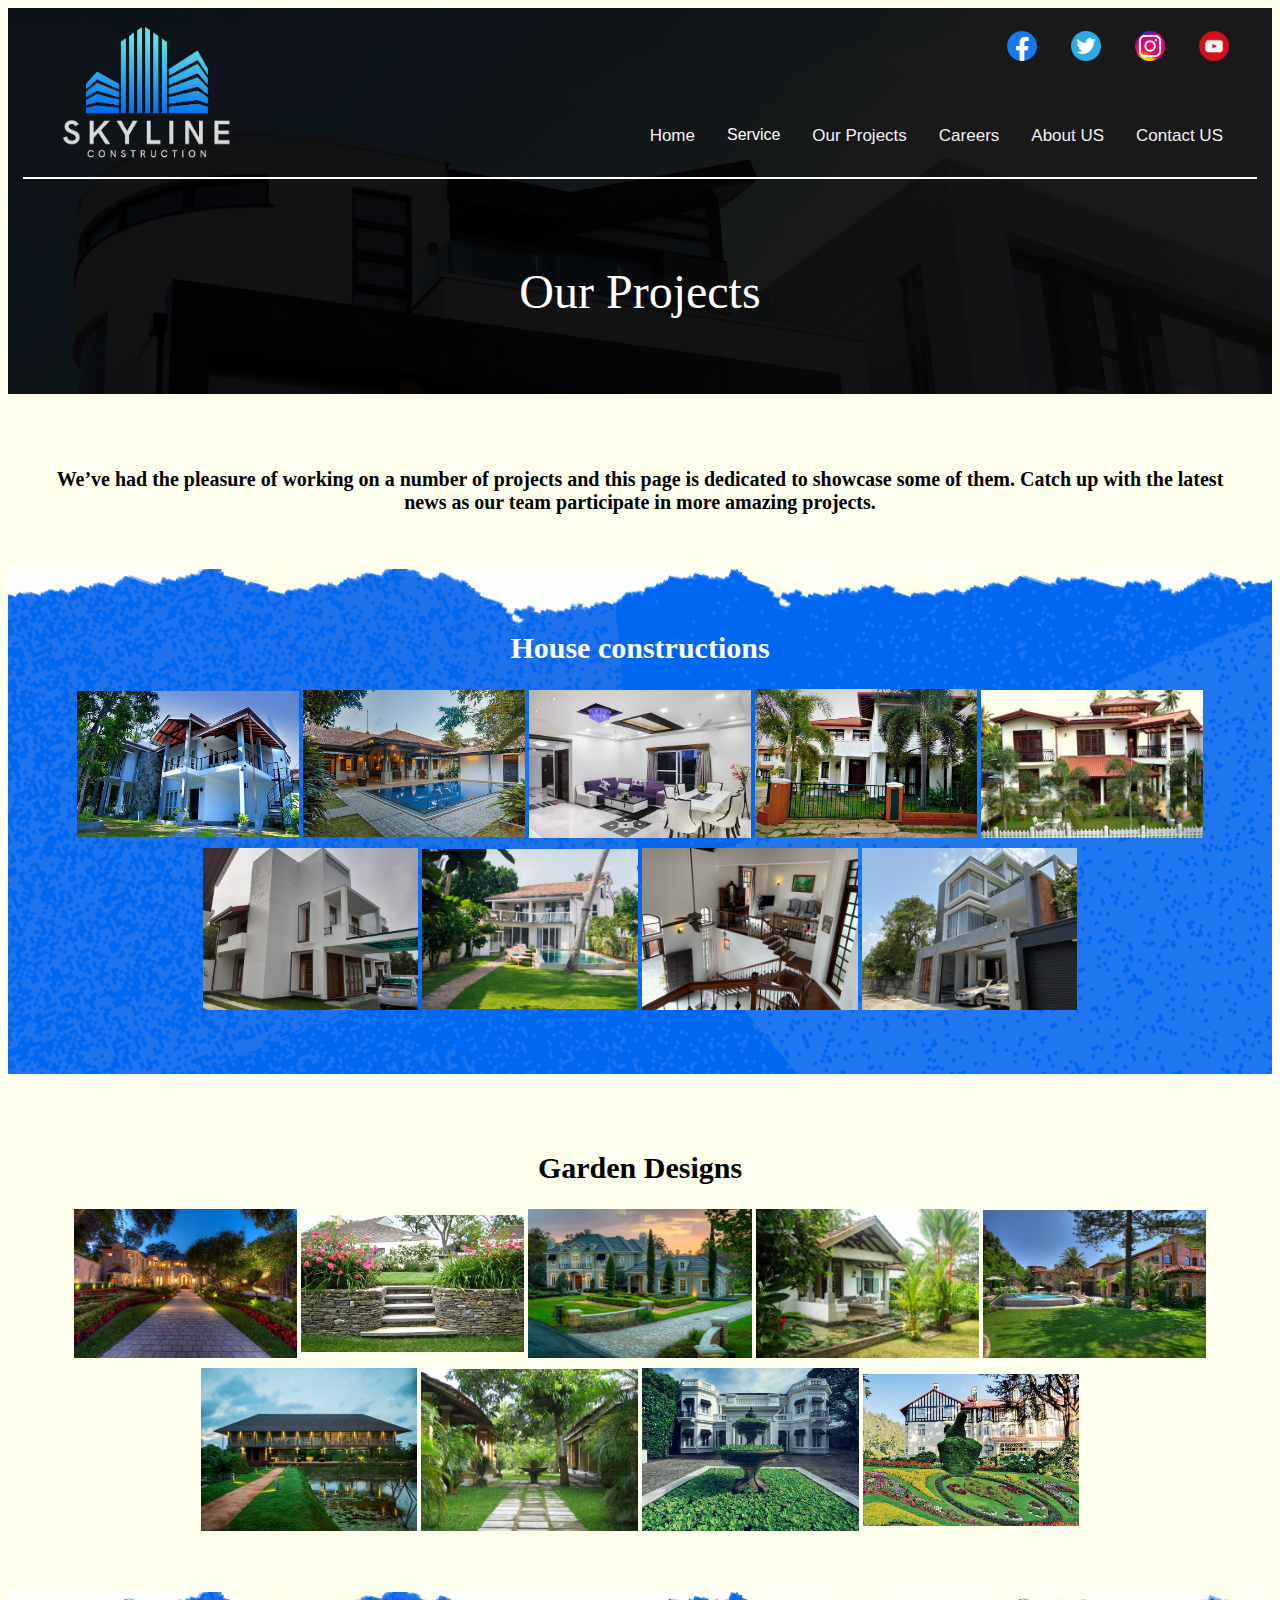
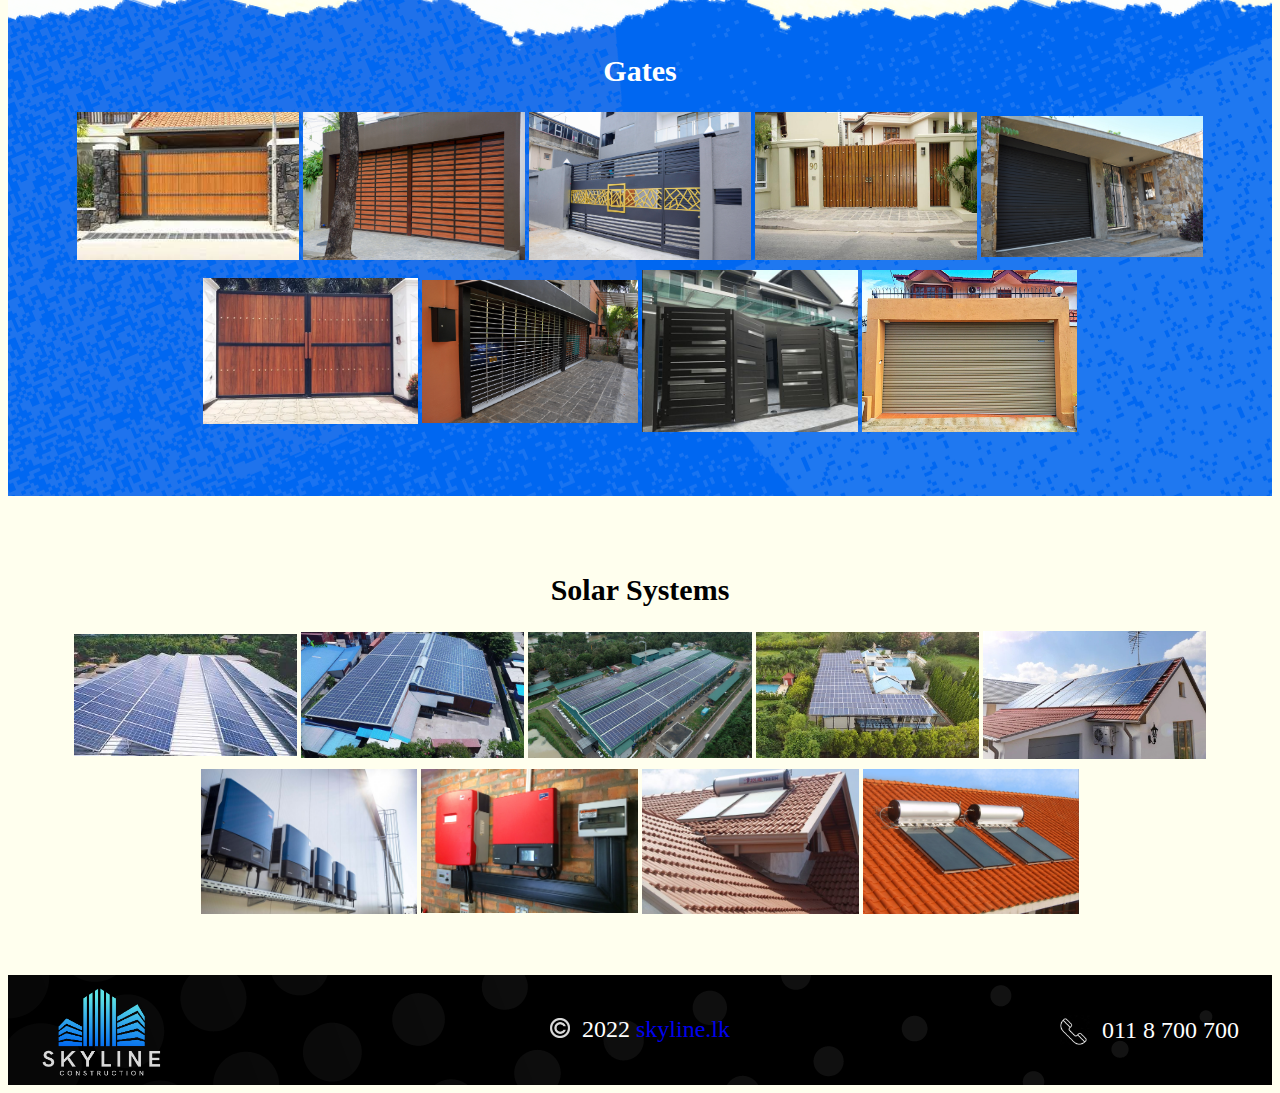
<file: our projects.html>
<!DOCTYPE html>
<html>
<head>
<title>skyline construction</title>
 <style>
      /* unvisited link */
      a:link {
        text-decoration: none;
      }
      /* visited link */
      a:visited {
        color: #ffffff;
      }
      /* mouse over link */
      a:hover {
        color: #00008B;
      }
      /* selected link */
      a:active {
        color: #00008B;
      }
    </style>
<link rel="icon" type="image/x-icon" href="logo/skyline.png">	
<link rel = "stylesheet" href="nbs.css">
</head>
<body bgcolor="#FFFFEE">

<!--header-->
<table border="0" width="100%"  align="center" background="cover/cv02.png">
<tr><td rowspan="2">  
<a href="index.html">
<img src="logo/skyline02.png" width="170" height="150" style="margin-left:50px; ">

</td>

<!--Social media-->
<td height="50" align="right">
<a target="_blank" href="https://www.facebook.com"><img src="image/fb.png" width="30" height="30" style="margin-top:20px; margin-right:30px"> </a>
<a target="_blank" href="https://twitter.com/"><img src="image/twitter.png" width="30" height="30" style="margin-top:20px; margin-right:30px"> </a> 
<a target="_blank" href="https://www.instagram.com/"><img src="image/instagram.png" width="30" height="30" style="margin-top:20px; margin-right:30px"> </a> 
<a target="_blank" href="https://www.youtube.com/"><img src="image/youtube.png" width="30" height="30" style="margin-top:20px; margin-right:40px "> </a>

</td></tr>


<!--Navigation bar-->
<tr>
<td>
<div class="navbar">
  <a href="contact us.html">Contact US</a>
  <a href="about us.html">About US</a>
  <a href="careers.html">Careers</a>
  <a href="our projects.html">Our Projects</a>
    <div class="dropdown">
    <button class="dropbtn">Service
      <i class="fa fa-caret-down"></i>
    </button>
    <div class="dropdown-content">
      <a href="house.html"> House Design & Build </a>
      <a href="garden.html">Garden Design</a>
      <a href="gate.html">Gates</a>
	  <a href="solar.html">Solar</a>
    </div>
  </div>
  <a href="index.html">Home</a>
</div>


</td>
</tr >


<!--header line-->
<tr><td colspan="2">
<hr width="98%"
        size="2" color="white">
</td>
</tr>


<!--cover-->
<tr><td height="200"  colspan="2" align="center">
<font color="#ffffff" size="08"> Our Projects</font>   
</td></tr>

</table>


<!--content-->


<br>
<br>
<br>

<table border="0" width="100%"  align="center" >
<tr><td>
<h2 align="center"  style="color: #000000; font-size: 20px; margin-left:30px; margin-right:30px;">
We’ve had the pleasure of working on a number of projects and this page is dedicated to showcase some of them.
Catch up with the latest news as our team participate in more amazing projects.
</h2>
</td></tr>
</table>

<br>
<br>

<!--01-->
<table border="0" width="100%"  align="center" background="cover/cvv2.png" >
<tr><td width="100%" height="494">

<br>
<br>


<table border="0" width="90%"  align="center" >
<tr><td colspan="5">
<h1 align="center"  style="color: #ffffff; font-size: 30px; margin-left:30px; margin-right:30px;">House constructions</h1>
</td></tr>
<tr>
<td width="20%"><img src="imagep/h1.jpg" width="100%" height="100%" ></td>
<td width="20%"><img src="imagep/h2.jpg" width="100%" height="100%" ></td>
<td width="20%"><img src="imagep/h3.jpg" width="100%" height="100%" ></td>
<td width="20%"><img src="imagep/h4.jpg" width="100%" height="100%" ></td>
<td width="20%"><img src="imagep/h5.jpg" width="100%" height="100%" ></td>
</tr>
</table>

<table border="0" width="70%"  align="center" >
<tr>
<td width="25%"><img src="imagep/h6.jpg" width="100%" height="100%" ></td>
<td width="25%"><img src="imagep/h7.jpg" width="100%" height="100%" ></td>
<td width="25%"><img src="imagep/h8.jpg" width="100%" height="100%" ></td>
<td width="25%"><img src="imagep/h9.jpg" width="100%" height="100%" ></td>
</tr>
</table>

<br>
<br>
<br>

</td>
</tr>
</table>

<br>
<br>
<br>

<!--02-->
<table border="0" width="90%"  align="center" >
<tr><td colspan="5">
<h1 align="center"  style="color: #000000; font-size: 30px; margin-left:30px; margin-right:30px;">Garden Designs</h1>
</td></tr>
<tr>
<td width="20%"><img src="imagep/g1.jpg" width="100%" height="100%" ></td>
<td width="20%"><img src="imagep/g2.jpg" width="100%" height="100%" ></td>
<td width="20%"><img src="imagep/g3.jpg" width="100%" height="100%" ></td>
<td width="20%"><img src="imagep/g4.jpg" width="100%" height="100%" ></td>
<td width="20%"><img src="imagep/g5.jpg" width="100%" height="100%" ></td>
</tr>
</table>

<table border="0" width="70%"  align="center" >
<tr>
<td width="25%"><img src="imagep/g6.jpg" width="100%" height="100%" ></td>
<td width="25%"><img src="imagep/g7.jpg" width="100%" height="100%" ></td>
<td width="25%"><img src="imagep/g8.jpg" width="100%" height="100%" ></td>
<td width="25%"><img src="imagep/g9.jpg" width="100%" height="100%" ></td>
</tr>
</table>

<br>
<br>
<br>

<!--03-->
<table border="0" width="100%"  align="center" background="cover/cvv2.png" >
<tr><td width="100%" height="100%">

<br>
<br>

<table border="0" width="90%"  align="center" >
<tr><td colspan="5">
<h1 align="center"  style="color: #ffffff; font-size: 30px; margin-left:30px; margin-right:30px;"> Gates </h1>
</td></tr>
<tr>
<td width="20%"><img src="imagep/r1.jpg" width="100%" height="100%" ></td>
<td width="20%"><img src="imagep/r2.jpg" width="100%" height="100%" ></td>
<td width="20%"><img src="imagep/r3.jpg" width="100%" height="100%" ></td>
<td width="20%"><img src="imagep/r4.jpg" width="100%" height="100%" ></td>
<td width="20%"><img src="imagep/r5.jpg" width="100%" height="100%" ></td>
</tr>
</table>

<table border="0" width="70%"  align="center" >
<tr>
<td width="25%"><img src="imagep/r6.jpg" width="100%" height="100%" ></td>
<td width="25%"><img src="imagep/r7.jpg" width="100%" height="100%" ></td>
<td width="25%"><img src="imagep/r8.jpg" width="100%" height="100%" ></td>
<td width="25%"><img src="imagep/r9.jpg" width="100%" height="100%" ></td>
</tr>
</table>

<br>
<br>
<br>

</td>
</tr>
</table>

<br>
<br>
<br>

<!--04-->
<table border="0" width="90%"  align="center" >
<tr><td colspan="5">
<h1 align="center"  style="color: #000000; font-size: 30px; margin-left:30px; margin-right:30px;">Solar Systems </h1>
</td></tr>
<tr>
<td width="20%"><img src="imagep/s1.jpg" width="100%" height="100%" ></td>
<td width="20%"><img src="imagep/s2.jpg" width="100%" height="100%" ></td>
<td width="20%"><img src="imagep/s3.jpg" width="100%" height="100%" ></td>
<td width="20%"><img src="imagep/s4.jpg" width="100%" height="100%" ></td>
<td width="20%"><img src="imagep/s5.jpg" width="100%" height="100%" ></td>
</tr>
</table>

<table border="0" width="70%"  align="center" >
<tr>
<td width="25%"><img src="imagep/s6.jpg" width="100%" height="100%" ></td>
<td width="25%"><img src="imagep/s7.jpg" width="100%" height="100%" ></td>
<td width="25%"><img src="imagep/s8.jpg" width="100%" height="100%" ></td>
<td width="25%"><img src="imagep/s9.jpg" width="100%" height="100%" ></td>
</tr>
</table>

<br>
<br>
<br>



<!--footer-->
<table border="0" width="100%"  align="center"  background="cover/fcv.png">
<tr><td height="100" width="33.3333333%"> 
<a href="index.html">
<img src="logo/skyline02.png" width="120" height="100" style="margin-left:30px;"> </a>
</td>

<td width="33.3333333%" align="center">
<img src="image/cr.png" width="20" height="20" style="margin-bottom:-1px;"> &nbsp
		<font color="#ffffff" size="5">  2022 <a href="index.html"> skyline.lk </a></font> 
</td >
<td width="33.3333333%" align="right" >
<img src="image/phone1.gif" width="30" height="30" style="margin-bottom:-7px;"> &nbsp
<font color="#ffffff" size="5" style="margin-right:30px">011 8 700 700</font> 
</td>

</tr>

</table>



</body>
</html>
</file>
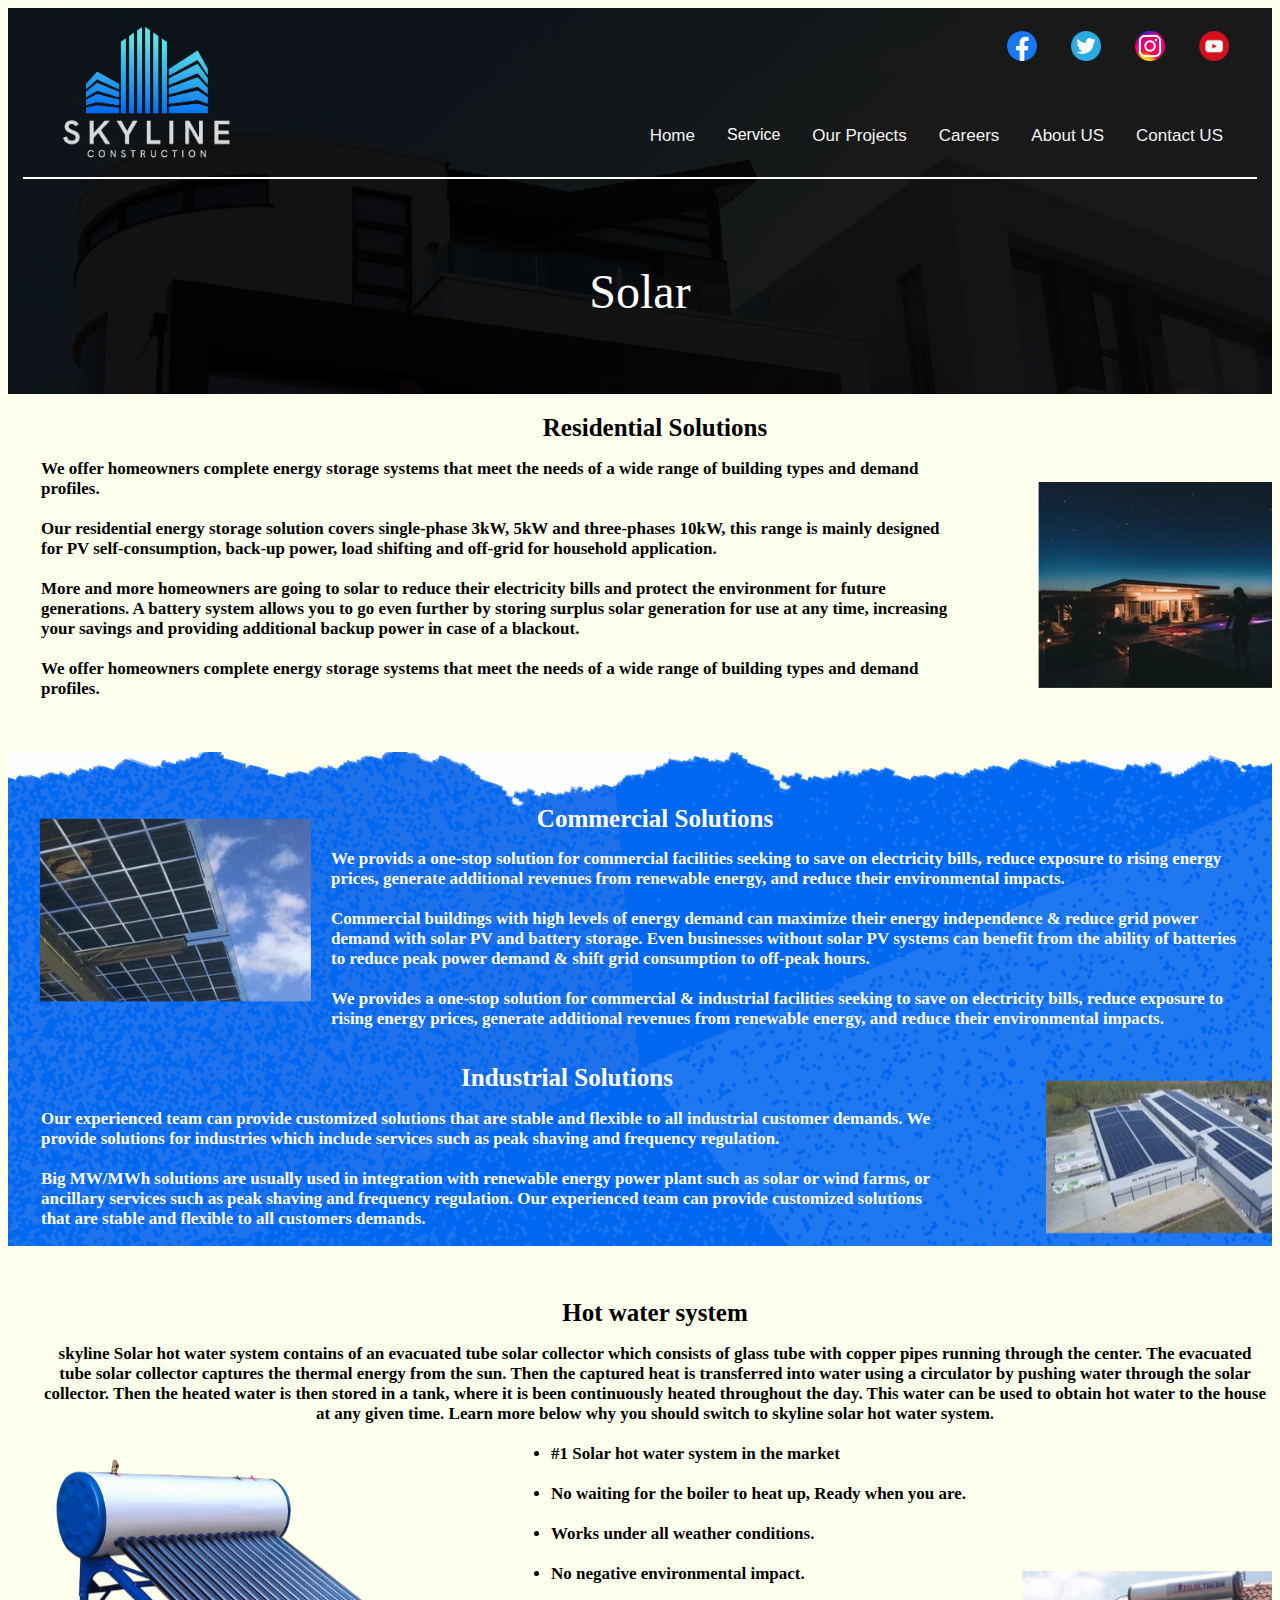
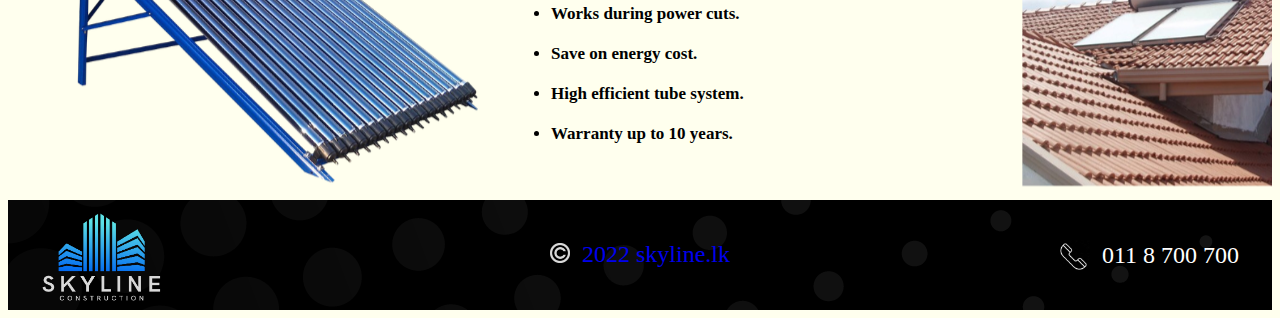
<file: solar.html>
<!DOCTYPE html>
<html>
<head>
<title>skyline construction</title>
 <style>
      /* unvisited link */
      a:link {
        text-decoration: none;
      }
      /* visited link */
      a:visited {
        color: #ffffff;
      }
      /* mouse over link */
      a:hover {
        color: #00008B;
      }
      /* selected link */
      a:active {
        color: #00008B;
      }
    </style>
<link rel="icon" type="image/x-icon" href="logo/skyline.png">	
<link rel = "stylesheet" href="nbs.css">
</head>
<body bgcolor="#FFFFEE">

<!--header-->
<table border="0" width="100%"  align="center" background="cover/cv02.png">
<tr><td rowspan="2">  
<a href="index.html">
<img src="logo/skyline02.png" width="170" height="150" style="margin-left:50px; ">

</td>

<!--Social media-->
<td height="50" align="right">
<a target="_blank" href="https://www.facebook.com"><img src="image/fb.png" width="30" height="30" style="margin-top:20px; margin-right:30px"> </a>
<a target="_blank" href="https://twitter.com/"><img src="image/twitter.png" width="30" height="30" style="margin-top:20px; margin-right:30px"> </a>
<a target="_blank" href="https://www.instagram.com/"><img src="image/instagram.png" width="30" height="30" style="margin-top:20px; margin-right:30px"> </a> 
<a target="_blank" href="https://www.youtube.com/"><img src="image/youtube.png" width="30" height="30" style="margin-top:20px; margin-right:40px "> </a>

</td></tr>


<!--Navigation bar-->
<tr>
<td>
<div class="navbar">
  <a href="contact us.html">Contact US</a>
  <a href="about us.html">About US</a>
  <a href="careers.html">Careers</a>
  <a href="our projects.html">Our Projects</a>
    <div class="dropdown">
    <button class="dropbtn">Service
      <i class="fa fa-caret-down"></i>
    </button>
    <div class="dropdown-content">
      <a href="house.html"> House Design & Build </a>
      <a href="garden.html">Garden Design</a>
      <a href="gate.html">Gates</a>
	  <a href="solar.html">Solar</a>
    </div>
  </div>
  <a href="index.html">Home</a>
</div>


</td>
</tr >


<!--header line-->
<tr><td colspan="2">
<hr width="98%"
        size="2" color="white">
</td>
</tr>


<!--cover-->
<tr><td height="200"  colspan="2" align="center">
<font color="#ffffff" size="08"> Solar</font>   
</td></tr>

</table>


<!--01-->
<table border="0" width="100%" align="center"  background="cover/scv1.png">
<tr><td height="350">

<h1 align="center"  style="color: #000000; font-size: 25px; margin-left:30px;"> Residential Solutions</h1>

<h2 align="left"  style="color: #000000; font-size: 17px; margin-left:30px; margin-right:320px;">
We offer homeowners complete energy storage systems that meet the needs of a wide range of building types and demand profiles.
<br>
<br>
Our residential energy storage solution covers single-phase 3kW, 5kW and three-phases 10kW, this range is mainly designed for PV self-consumption, 
back-up power, load shifting and off-grid for household application.
<br>
<br>
More and more homeowners are going to solar to reduce their electricity bills and protect the environment for future generations. 
A battery system allows you to go even further by storing surplus solar generation for use at any time, increasing your savings and providing 
additional backup power in case of a blackout.
<br>
<br>
We offer homeowners complete energy storage systems that meet the needs of a wide range of building types and demand profiles.
</h2>
<br>
<br>
</td></tr>
</table>






<!--02-->
<table border="0" width="100%" align="center" background="cover/scv.png">
<tr><td>

<h1 align="center"  style="color: #ffffff; font-size: 25px; margin-left:30px; margin-top:50px;"> Commercial Solutions </h1>

<h2 align="left"  style="color: #ffffff; font-size: 17px; margin-left:320px; margin-right:30px;">
We provids a one-stop solution for commercial facilities seeking to save on electricity bills, reduce exposure to rising energy prices, 
generate additional revenues from renewable energy, and reduce their environmental impacts.
<br>
<br>
Commercial buildings with high levels of energy demand can maximize their energy independence & reduce grid power demand with solar PV and battery storage. 
Even businesses without solar PV systems can benefit from the ability of batteries to reduce peak power demand & shift grid consumption to off-peak hours.
<br>
<br>
 We provides a one-stop solution for commercial & industrial facilities seeking to save on electricity bills, reduce exposure to rising energy prices, 
generate additional revenues from renewable energy, and reduce their environmental impacts.
</h2>

</td></tr>

<!--03-->

<tr><td>

<h1 align="left"  style="color: #ffffff; font-size: 25px; margin-left:450px;"> Industrial Solutions </h1>

<h2 align="left"  style="color: #ffffff; font-size: 17px; margin-left:30px; margin-right:320px;">
Our experienced team can provide customized solutions that are stable and flexible to all industrial customer demands. 
We provide solutions for industries which include services such as peak shaving and frequency regulation.​
​<br>
<br>
Big MW/MWh solutions are usually used in integration with renewable energy power plant such as solar or wind farms, or 
ancillary services such as peak shaving and frequency regulation. Our experienced team can provide customized solutions that are 
stable and flexible to all customers demands.
</h2>

</td></tr>
</table>




<!--04-->
<table border="0" width="100%" align="center" background="cover/scv2.png">
<tr><td>

<h1 align="center"  style="color: #000000; font-size: 25px; margin-left:30px;  margin-top:50px;"> Hot water system </h1>

<h2 align="center"  style="color: #000000; font-size: 17px; margin-left:30px;">
skyline Solar hot water system contains of an evacuated tube solar collector which consists of glass tube with copper pipes running 
through the center. The evacuated tube solar collector captures the thermal energy from the sun. Then the captured heat is transferred into 
water using a circulator by pushing water through the solar collector. Then the heated water is then stored in a tank, where it is been 
continuously heated throughout the day. This water can be used to obtain hot water to the house at any given time. Learn more below why you 
should switch to skyline solar hot water system.<h2>

<h2 align="left"  style="color: #000000; font-size: 17px; margin-left:500px;">
<ul type="disc">
<li>#1 Solar hot water system in the market</li>
    <br>
<li>No waiting for the boiler to heat up, Ready when you are.</li>
    <br>
<li>Works under all weather conditions.</li>
    <br>
<li>No negative environmental impact.</li>
    <br>
<li>Works during power cuts.</li>
    <br>
<li>Save on energy cost.</li>
    <br>
<li>High efficient tube system.</li>
    <br>
<li>Warranty up to 10 years.</li></ul>
</h2>

<br>
<br>

</td></tr>
</table>



<!--footer-->
<table border="0" width="100%"  align="center"  background="cover/fcv.png">
<tr><td height="100" width="33.3333333%"> 
<a href="index.html">
<img src="logo/skyline02.png" width="120" height="100" style="margin-left:30px;"> </a>
</td>

<td width="33.3333333%" align="center">
<img src="image/cr.png" width="20" height="20" style="margin-bottom:-1px;"> &nbsp
		<font color="#ffffff" size="5"> <a href="index.html"> 2022 <a href="index.html"> skyline.lk </a></font> 
</td >
<td width="33.3333333%" align="right" >
<img src="image/phone1.gif" width="30" height="30" style="margin-bottom:-7px;"> &nbsp
<font color="#ffffff" size="5" style="margin-right:30px">011 8 700 700</font> 
</td>

</tr>

</table>



</body>
</html>
</file>
<file: nbs.css>
/* Navbar container */
.navbar { margin-top:40px; margin-right:30px;
  overflow: hidden;
  background-color: #;
  font-family: Arial;
}

/* Links inside the navbar */
.navbar  a {
  float: right;
  display: block;
  color: #f2f2f2;
  text-align: center;
  padding: 14px 16px;
  text-decoration: none;
  font-size: 17px;
  border-bottom: 3px solid transparent;
  
}

/* The dropdown container */
.dropdown {
  float: right;
  overflow: hidden;
  
}

/* Dropdown button */
.dropdown .dropbtn {
  font-size: 16px;
  border: none;
  outline: none;
  color: white;
  padding: 14px 16px;
  background-color: inherit;
  font-family: inherit; /* Important for vertical align on mobile phones */
  margin: 0; /* Important for vertical align on mobile phones */
 
}

/* Style the links inside the navigation bar */

.navbar  a:hover {
  border-bottom: 3px solid #0067F1;
}

.navbar a.active {
  border-bottom: 3px solid #0067F1;
}


/* Dropdown content (hidden by default) */
.dropdown-content {
  display: none;
  position: absolute;
  background-color: #f9f9f9;
  min-width: 160px;
  box-shadow: 0px 8px 16px 0px rgba(0,0,0,0.2);
  z-index: 1;
}

/* Links inside the dropdown */
.dropdown-content a {
  float: none;
  color: black;
  padding: 12px 16px;
  text-decoration: none;
  display: block;
  text-align: left;
}

/* Add a grey background color to dropdown links on hover */
.dropdown-content a:hover {
  background-color: #ddd;
}

/* Show the dropdown menu on hover */
.dropdown:hover .dropdown-content {
  display: block;
}
</file>
